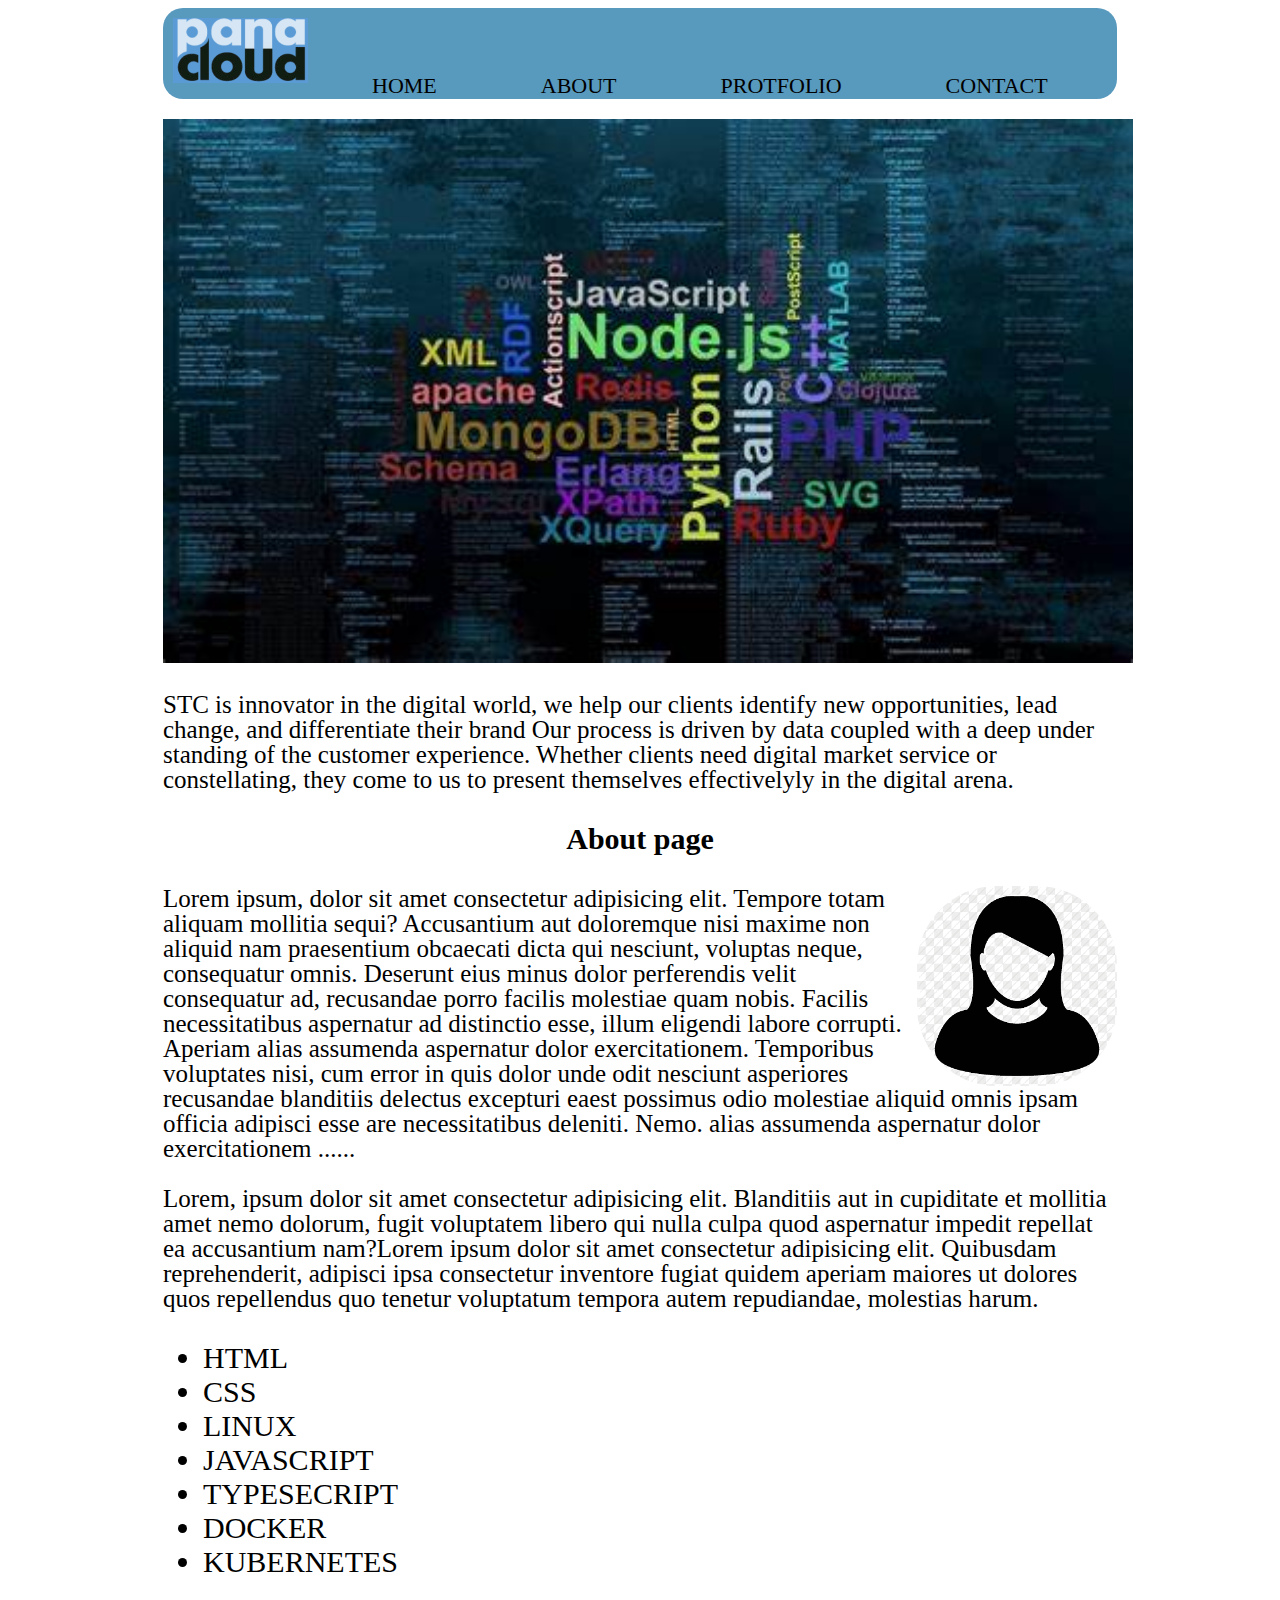
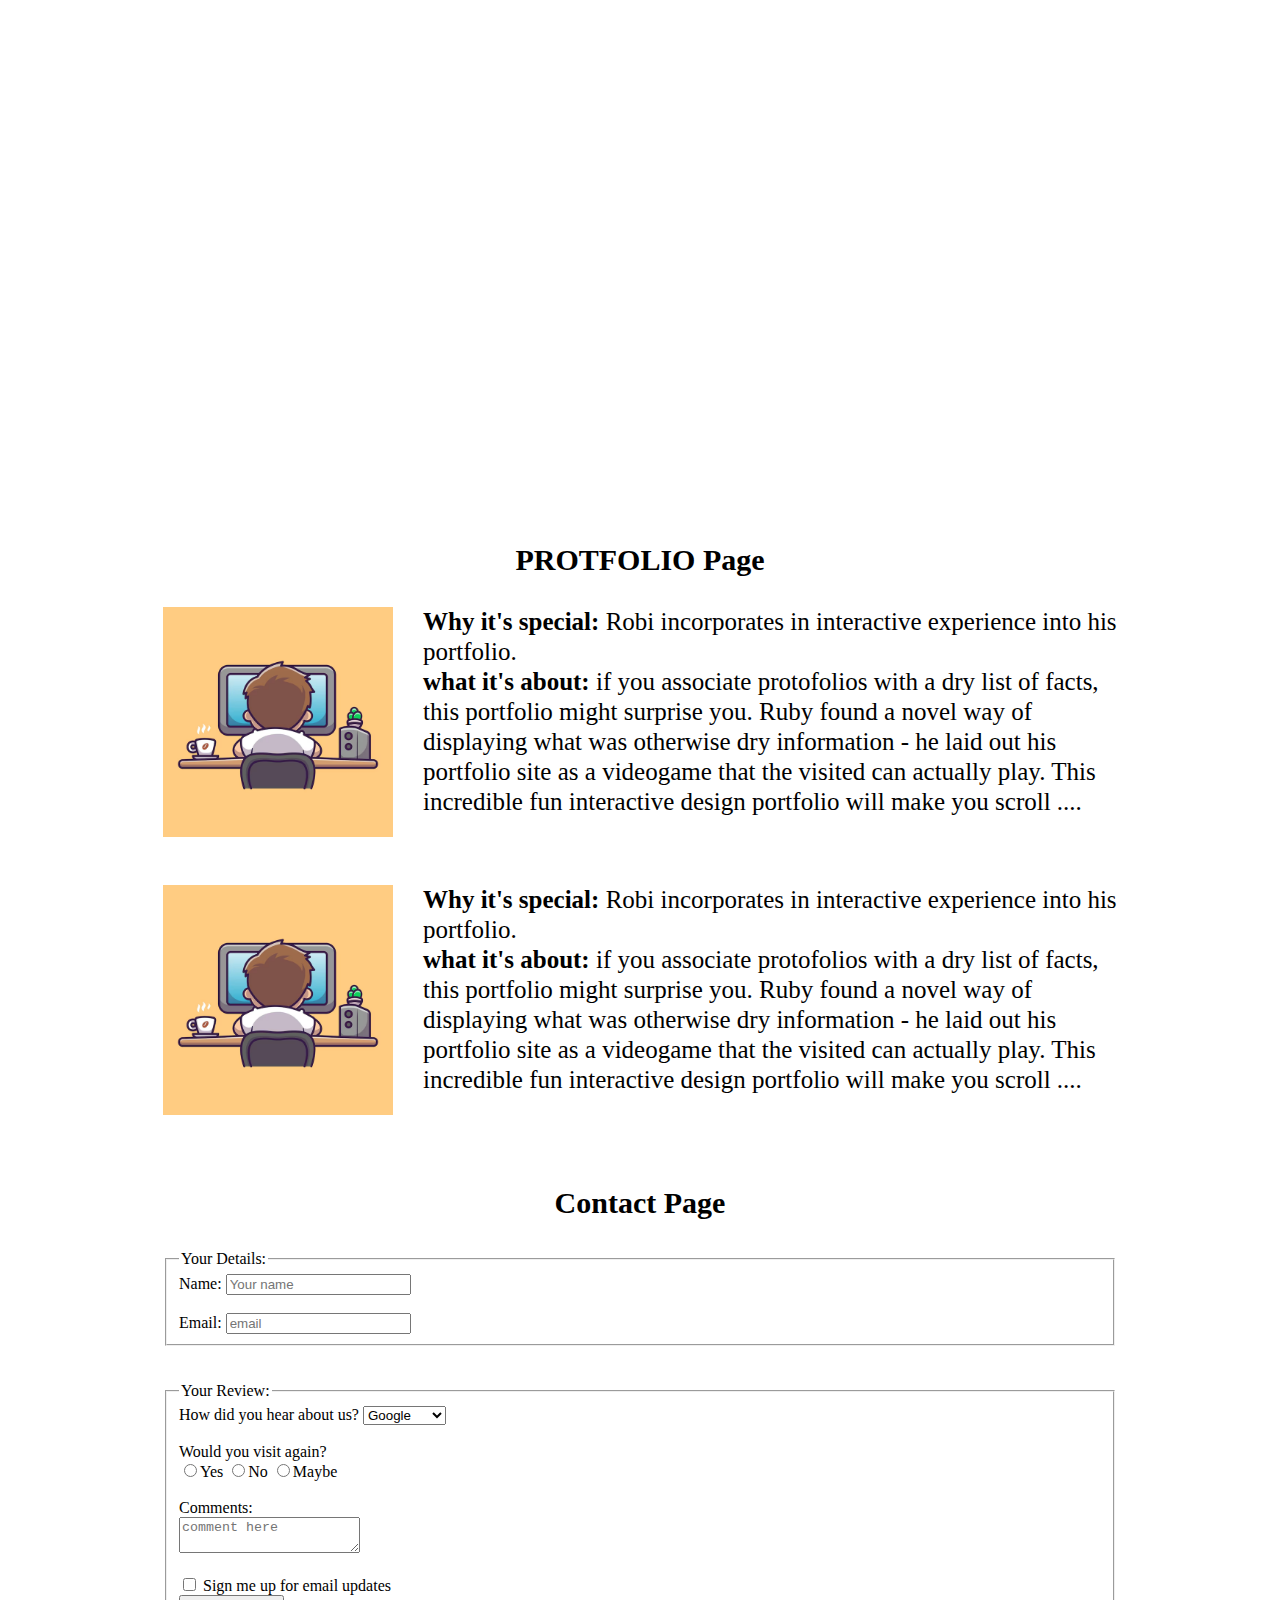
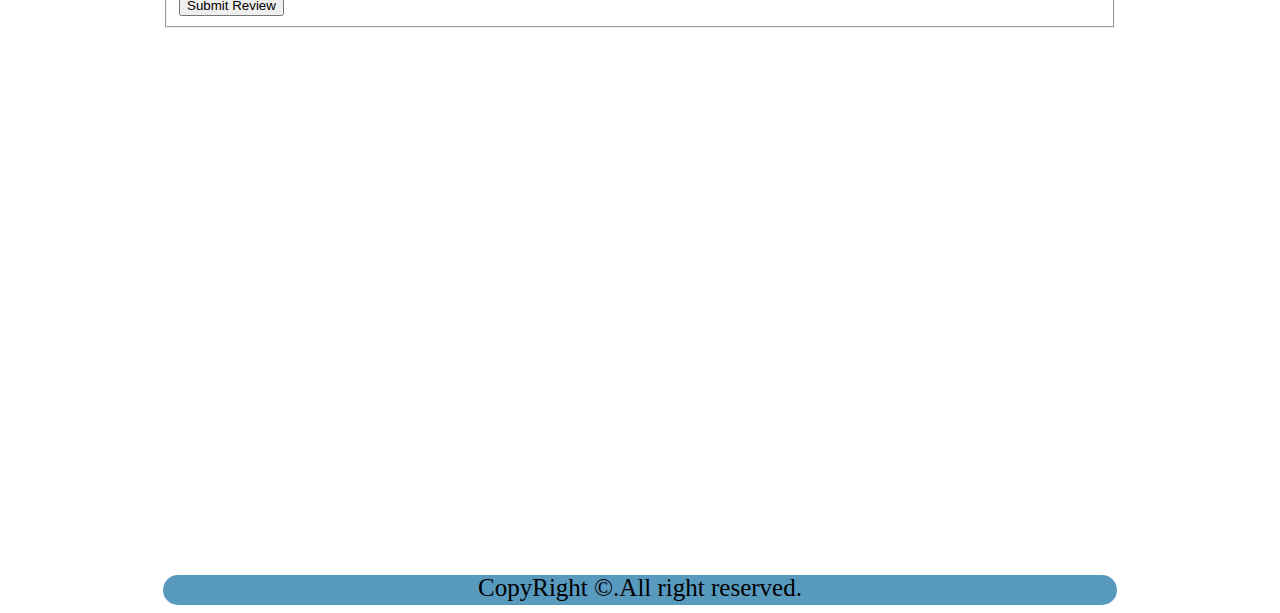
<file: chapter-8/index.html>
<!DOCTYPE html>
<html lang="en">

<head>
    <meta charset="UTF-8">
    <meta name="viewport" content="width=device-width, initial-scale=1.0">
    <title>chp-8</title>
    <style>
        a {
            font-size: 22px;
            margin: 50px;
            color: black;
            text-decoration: none;
        }

        .main {
            margin-left: 155px;
            margin-right: 155px;

        }

        p {
            font-size: 25px;
            line-height: 25px;
        }

        footer {
            background-color: #4b91b9ec;
            text-align: center;
            font-size: 20px;
            height: 30px;
            border-radius: 20px;
        }
    </style>
</head>


<body>
    <!--header portion\ -->
    <header class="main" style="background-color: #4b91b9ec;  border-radius: 20px;">
        <div>
            <!-- nav bar option -->
            <img src="./logo.png" alt="logo" style="padding:10px">
            <a href="#home">HOME</a>
            <a href="#about">ABOUT</a>
            <a href="#protfolio">PROTFOLIO</a>
            <a href="#contact">CONTACT</a>
        </div>
    </header>
    <!-- 1st section that is HOME PAGE -->
    <section class="main" id="home">
        <!--  add pic in home page-->
        <img src="./img1.png" style="width: 970px; margin-top: 20px; ">
        <!-- add paragraph -->
        <p>
            STC is innovator in the digital world, we help our clients identify new
            opportunities, lead change, and differentiate their brand Our process is
            driven by data coupled with a deep under standing of the customer
            experience. Whether clients need digital market service or
            constellating, they come to us to present themselves effectivelyly in
            the digital arena.
        </p>
    </section>
    <!-- 2nd section that is ABOUT PAGE. -->
    <section class="main" id="about">
        <!-- add firstly heading -->
        <h3 style="text-align: center; font-size: 30px;"> About page</h3>
        <div>
            <p>
                <!-- then add pic and para in one tag -->
                <img src="./profile.png" align="right" style="border-radius: 40%; width:200px; height:200px" />
                Lorem ipsum, dolor sit amet consectetur adipisicing elit. Tempore totam
                aliquam mollitia sequi? Accusantium aut doloremque nisi maxime non
                aliquid nam praesentium obcaecati dicta qui nesciunt, voluptas neque,
                consequatur omnis. Deserunt eius minus dolor perferendis velit
                consequatur ad, recusandae porro facilis molestiae quam nobis. Facilis
                necessitatibus aspernatur ad distinctio esse, illum eligendi labore
                corrupti. Aperiam alias assumenda aspernatur dolor exercitationem.
                Temporibus voluptates nisi, cum error in quis dolor unde odit nesciunt
                asperiores recusandae blanditiis delectus excepturi eaest possimus odio
                molestiae aliquid omnis ipsam officia adipisci esse are necessitatibus
                deleniti. Nemo. alias assumenda aspernatur dolor exercitationem ......
            </p>
            <!-- add one more para -->
            <p>
                Lorem, ipsum dolor sit amet consectetur adipisicing elit. Blanditiis aut in cupiditate et mollitia amet
                nemo dolorum, fugit voluptatem libero qui nulla culpa quod aspernatur impedit repellat ea accusantium
                nam?Lorem ipsum dolor sit amet consectetur adipisicing elit. Quibusdam reprehenderit, adipisci ipsa
                consectetur inventore fugiat quidem aperiam maiores ut dolores quos repellendus quo tenetur voluptatum
                tempora autem repudiandae, molestias harum.
            </p>
            <!-- add unordered list -->
            <ul style="font-size: 30px;">
                <li>HTML</li>
                <li>CSS</li>
                <li>LINUX</li>
                <li>JAVASCRIPT</li>
                <li>
                    TYPESECRIPT
                </li>
                <li>DOCKER</li>
                <li>KUBERNETES</li>
            </ul>
        </div>
        <!-- create div to add iframe that help to add any other outsider video on our webpage -->
        <div>
            <!-- iframe with youtube video -->
            <iframe width="1000" height="500" src="https://www.youtube.com/embed/rNkiBX6omrs?si=OwhpmeUndhT6BP5p"
                title="YouTube video player" frameborder="0"
                allow="accelerometer; autoplay; clipboard-write; encrypted-media; gyroscope; picture-in-picture; web-share"
                referrerpolicy="strict-origin-when-cross-origin" allowfullscreen></iframe>
        </div>
    </section>
    <!-- add 3rd section which is PROTFOLIO PAGE -->
    <section class="main" id="protfolio">
        <!-- add again heading -->
        <h3 style="text-align: center; font-size: 30px; "> PROTFOLIO Page</h3>
<!-- then work for protfolio section. -->
        <div>
            <!-- Step 01 -->
            <img src="./protfolio.png" ; align="left" width="230px " style="margin-right: 30px;" />
            <p style="margin-left: 40px; line-height: 30px; font-size: 25px;">
                <span style="font-weight: bold;">Why it's special:</span> Robi incorporates in interactive
                experience into his portfolio.<br />
                <span style="font-weight: bold;">what it's about:</span> if you associate protofolios with a dry
                list of facts, this portfolio might surprise you. Ruby found a novel
                way of displaying what was otherwise dry information - he laid out his
                portfolio site as a videogame that the visited can actually play. This
                incredible fun interactive design portfolio will make you scroll ....
            </p>
        </div>
        <br />
        <!-- STep 02 -->
        <div>
            <img src="./protfolio.png" ; align="left" width="230px " style="margin-right: 30px;" />
            <p style="margin-left: 40px; line-height: 30px; font-size: 25px;">
                <span style="font-weight: bold;">Why it's special:</span> Robi incorporates in interactive
                experience into his portfolio.<br />
                <span style="font-weight: bold;">what it's about:</span> if you associate protofolios with a dry
                list of facts, this portfolio might surprise you. Ruby found a novel
                way of displaying what was otherwise dry information - he laid out his
                portfolio site as a videogame that the visited can actually play. This
                incredible fun interactive design portfolio will make you scroll ....
            </p>
        </div>

    </section>
    <br />
    <br />
    <!-- Add 4th section that is CONTACT PAGE. -->
    <section class="main" id="contact">
        <div>
            <h3 style="text-align: center; font-size: 30px; "> Contact Page</h3>
     <!-- Create whole form with all information -->
            <fieldset>
                <legend>Your Details:</legend>
                <label>Name:</label>
                <input type="text" placeholder="Your name" required />
                <br />
                <br />
                <label>Email:</label>
                <input type="email" placeholder="email" required />
            </fieldset>
            <br /><br />
            <fieldset>
                <legend>Your Review:</legend>
                <label>How did you hear about us?</label>
                <select>
                    <option>Google</option>
                    <option>Friends</option>
                    <option>FaceBook</option>
                    <option>Relatives</option>
                </select>
                <br />
                <br />
                <label>
                    Would you visit again?
                </label>
                <br />
                <input type="radio" />Yes
                <input type="radio" />No
                <input type="radio" />Maybe
                <br />
                <br />
                <label>Comments:
                </label>
                <br />
                <textarea placeholder="comment here"></textarea>
                <br /><br />
                <input type="checkbox" /> Sign me up for email updates
                <br />

                <button>Submit Review</button>
            </fieldset>
            <br />
            <!-- add one more iframe to connect google map as per reuirement. -->
            <iframe
                src="https://www.google.com/maps/embed?pb=!1m14!1m12!1m3!1d287815.843770065!2d66.77217193946676!3d24.819886852852857!2m3!1f0!2f0!3f0!3m2!1i1024!2i768!4f13.1!5e0!3m2!1sen!2s!4v1727379585308!5m2!1sen!2s"
                width="1000" height="500" style="border:0;" allowfullscreen="" loading="lazy"
                referrerpolicy="no-referrer-when-downgrade"></iframe>
        </div>
    </section>
    <!-- add last add footer section with copyright symbol. -->
    <footer class="main">
        <p style="text-align: center;">CopyRight <span>&#169</span>.All right reserved.</p>
    </footer>
</body>

</html>
</file>
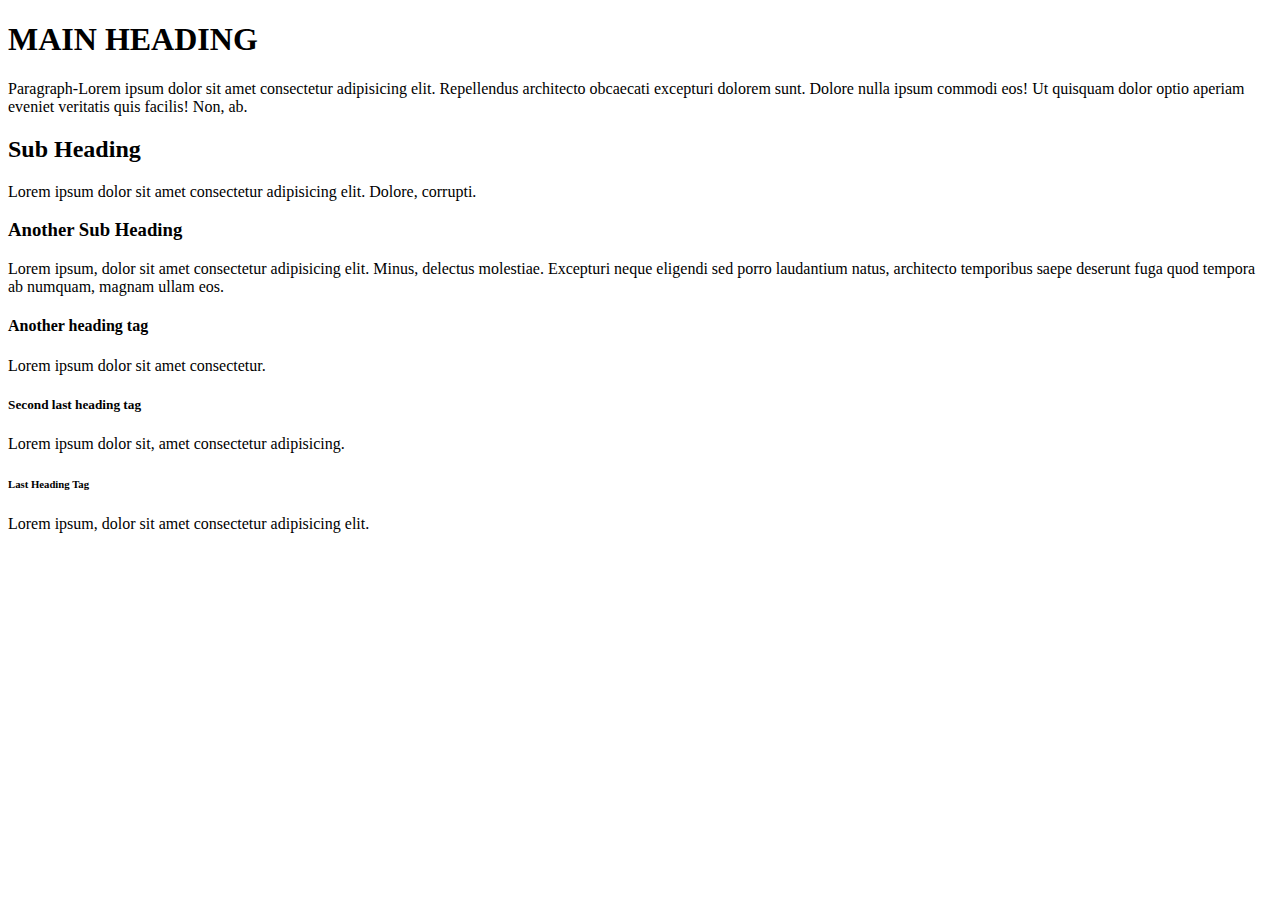
<file: chapter_1/index.html>
<!DOCTYPE html>
<html lang="en">
  <head>
    <meta charset="UTF-8" />
    <meta name="viewport" content="width=device-width, initial-scale=1.0" />
    <title>chp-1</title>
  </head>
  <body>
    <h1>MAIN HEADING</h1>
    <p>
      Paragraph-Lorem ipsum dolor sit amet consectetur adipisicing elit. Repellendus
      architecto obcaecati excepturi dolorem sunt. Dolore nulla ipsum commodi
      eos! Ut quisquam dolor optio aperiam eveniet veritatis quis facilis! Non,
      ab.
    </p>
    <h2>Sub Heading</h2>
    <p>
      Lorem ipsum dolor sit amet consectetur adipisicing elit. Dolore, corrupti.
    </p>
    <h3>Another Sub Heading</h3>
    <p>
      Lorem ipsum, dolor sit amet consectetur adipisicing elit. Minus, delectus
      molestiae. Excepturi neque eligendi sed porro laudantium natus, architecto
      temporibus saepe deserunt fuga quod tempora ab numquam, magnam ullam eos.
    </p>
    <h4>Another heading tag</h4>
    <p>Lorem ipsum dolor sit amet consectetur.</p>
    <h5>Second last heading tag</h5>
    <p>Lorem ipsum dolor sit, amet consectetur adipisicing.</p>
    <h6>Last Heading Tag</h6>
    <p>Lorem ipsum, dolor sit amet consectetur adipisicing elit.</p>
  </body>
</html>
</file>
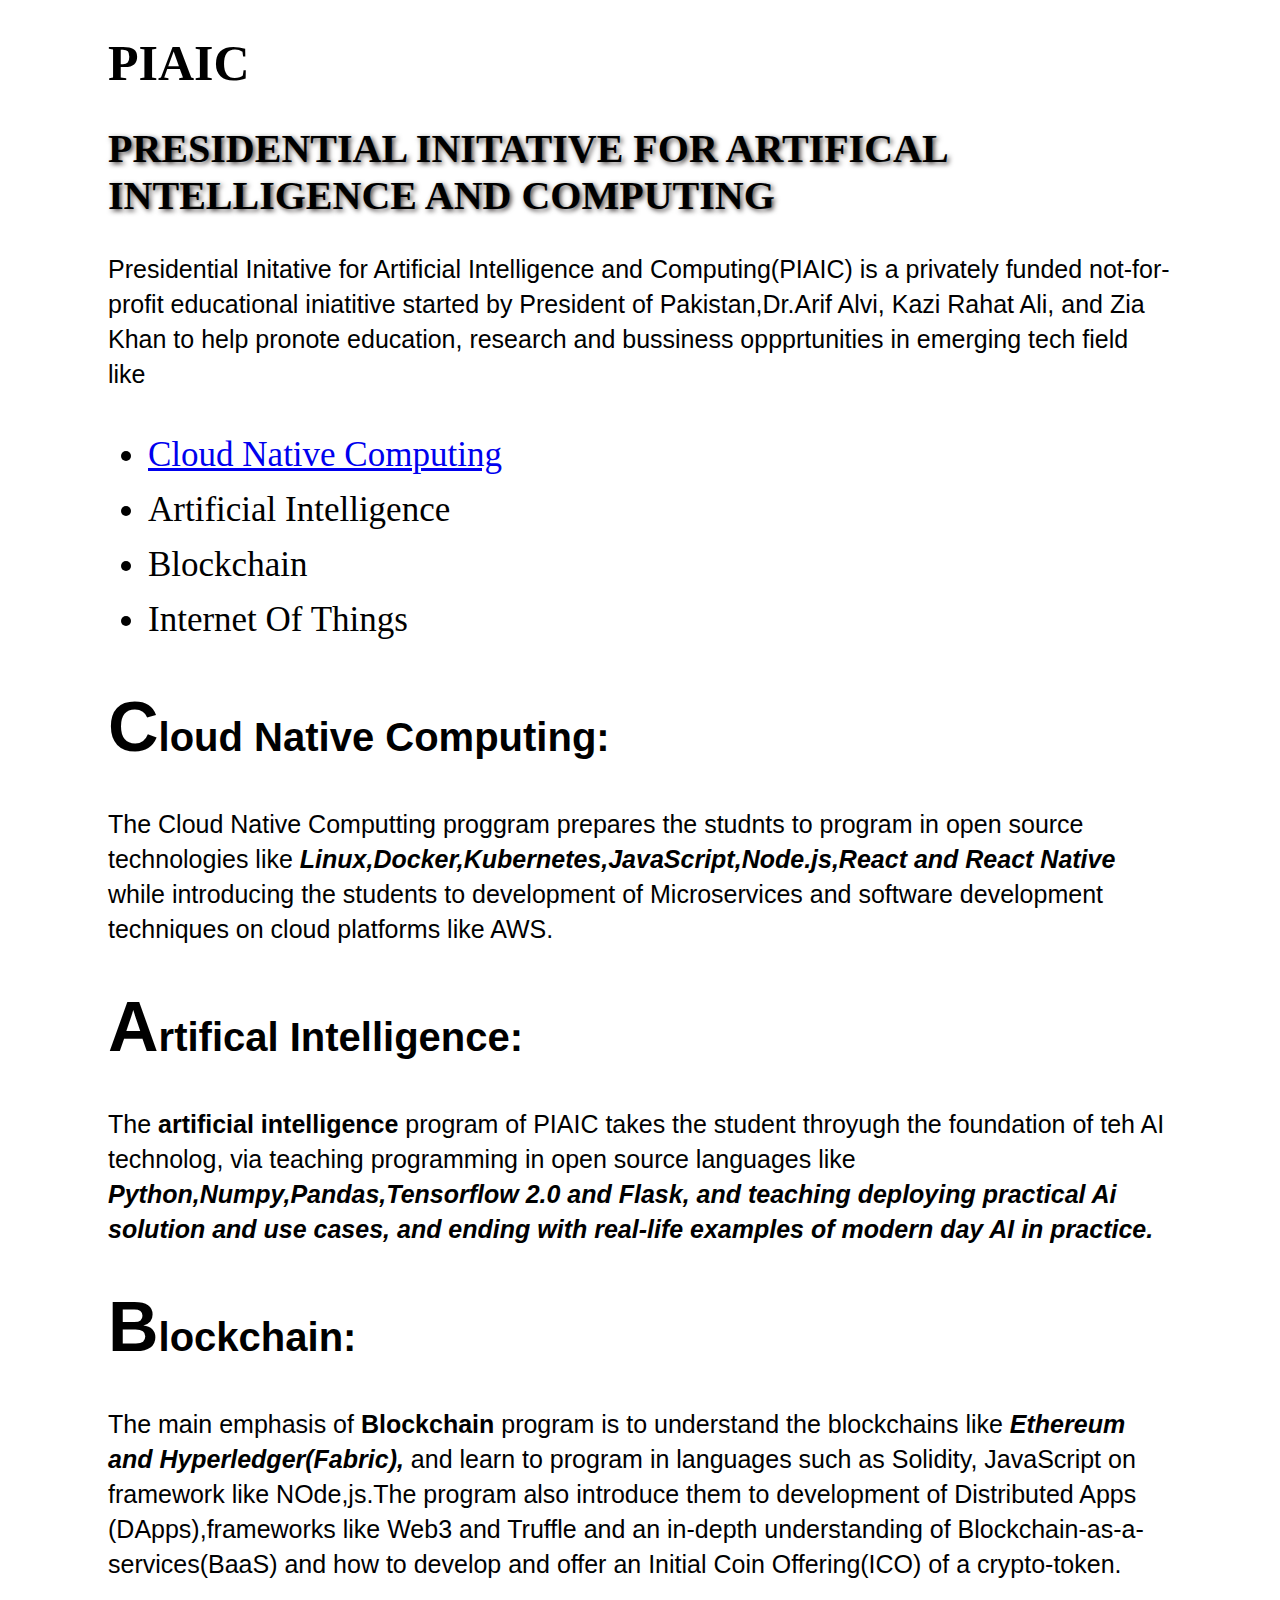
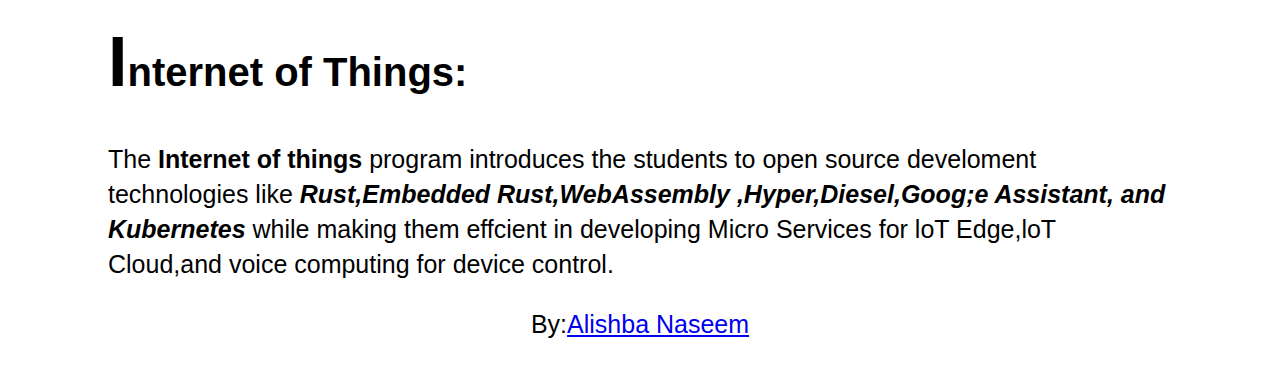
<file: chapter_11_12/index.html>
<!DOCTYPE html>
<html lang="en">

<head>
    <meta charset="UTF-8">
    <meta name="viewport" content="width=device-width, initial-scale=1.0">
    <title>Chp_11_12</title>
    <style>
        p {
            font-size: 25px;
            line-height: 35px;
            font-family: Arial, Helvetica, sans-serif;
        }

        div {
            padding-left: 100px;
            padding-right: 100px;
        }
    </style>
</head>

<body>
    <div>
        <h1 style="font-size: 50px;">
            PIAIC
        </h1>
        <h2 style="font-size: 40px;  text-shadow: 2px 2px 5px rgb(70, 65, 65);;">PRESIDENTIAL INITATIVE FOR ARTIFICAL
            INTELLIGENCE AND COMPUTING</h2>
        <p>Presidential Initative for Artificial Intelligence and Computing(PIAIC) is a privately funded not-for-profit
            educational iniatitive started by President of Pakistan,Dr.Arif Alvi, Kazi Rahat Ali, and Zia Khan to help
            pronote education, research and bussiness oppprtunities in emerging tech field like</p>
        <ul style="font-size: 35px; line-height: 55px;">
            <li> <a href="#cloud">Cloud Native Computing</a></li>
            <li>Artificial Intelligence</li>
            <li>Blockchain</li>
            <li>Internet Of Things</li>
        </ul>
        <h3 style="font-size: 40px; font-family:Arial, Helvetica, sans-serif" id="cloud"> <span
                style="font-size:70px;">C</span>loud Native Computing:</h3>
        <p>The Cloud Native Computting proggram prepares the studnts to program in open source technologies like
            <i><b>Linux,Docker,Kubernetes,JavaScript,Node.js,React and React Native</b></i> while introducing the
            students to development of Microservices and software development techniques on cloud platforms like AWS.
        </p>
        <h3 style="font-size: 40px; font-family: Arial, Helvetica, sans-serif;"> <span
                style="font-size:70px;">A</span>rtifical Intelligence:</h3>
        <p>The <b>artificial intelligence</b> program of PIAIC takes the student throyugh the foundation of teh AI
            technolog, via teaching programming in open source languages like <b><i>Python,Numpy,Pandas,Tensorflow 2.0
                    and Flask, and teaching deploying practical Ai solution and use cases, and ending with real-life
                    examples of modern day AI in practice.</i></b></p>
        <h3 style="font-size: 40px; font-family: Arial, Helvetica, sans-serif;"> <span
                style="font-size:70px;">B</span>lockchain:</h3>
        <p>The main emphasis of <b>Blockchain</b> program is to understand the blockchains like <i><b>Ethereum and
                    Hyperledger(Fabric),</b></i> and learn to program in languages such as Solidity, JavaScript on
            framework like NOde,js.The program also introduce them to development of Distributed Apps (DApps),frameworks
            like Web3 and Truffle and an in-depth understanding of Blockchain-as-a-services(BaaS) and how to develop and
            offer an Initial Coin Offering(ICO) of a crypto-token.</p>
        <h3 style="font-size: 40px; font-family: Arial, Helvetica, sans-serif;"> <span
                style="font-size:70px;">I</span>nternet of Things:</h3>
        <p>
            The <b>Internet of things</b> program introduces the students to open source develoment technologies like
            <b><i>Rust,Embedded Rust,WebAssembly ,Hyper,Diesel,Goog;e Assistant, and Kubernetes </i></b> while making
            them effcient in developing Micro Services for loT Edge,loT Cloud,and voice computing for device control.
        </p>
        <footer style="text-align: center;">
            <p>By:<a href="#">Alishba Naseem</a></p>
        </footer>
    </div>
</body>

</html>
</file>
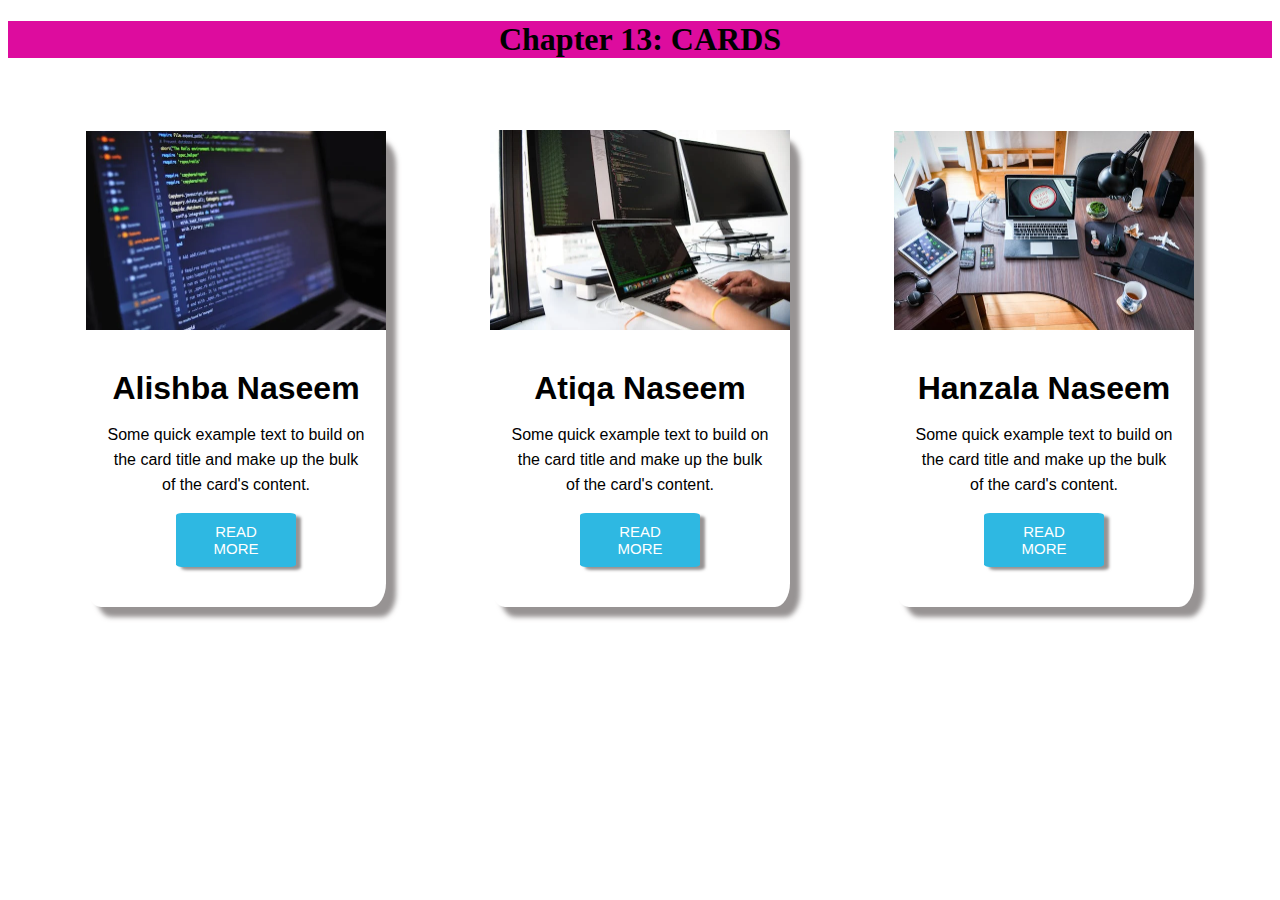
<file: chapter_13/index.html>
<!DOCTYPE html>
<html lang="en">

<head>
    <meta charset="UTF-8">
    <meta name="viewport" content="width=device-width, initial-scale=1.0">
    <title>chapter_13</title>
    <link rel="stylesheet" href="./style.css" />
</head>

<body>
    <h1 style="text-align: center; background-color: rgb(221, 12, 158);">Chapter 13: CARDS</h1>
    <div>
    <div class="card">
        <div><img src="./card1.png" width="100%" /></div>
        <div class="container">
            <h1>Alishba Naseem</h1>
            <p>Some quick example text to build on the card title and make up the bulk of the card's content.</p>
            <button>READ MORE</button>
        </div>
    </div>
    <div class="card">

        <div><img src="./card2.png" width="100%" /></div>
        <div class="container">
            <h1>Atiqa Naseem</h1>
            <p>Some quick example text to build on the card title and make up the bulk of the card's content.</p>
        
        <button>READ MORE</button>
</div>
    </div>
    <div class="card">

        <div><img src="./card3.png" width="100%" /></div>
        <div class="container">

            <h1>Hanzala Naseem</h1>
            <p>Some quick example text to build on the card title and make up the bulk of the card's content.</p>
            <button>READ MORE</button>

        </div>
    </div></div>
</body>

</html>
</file>
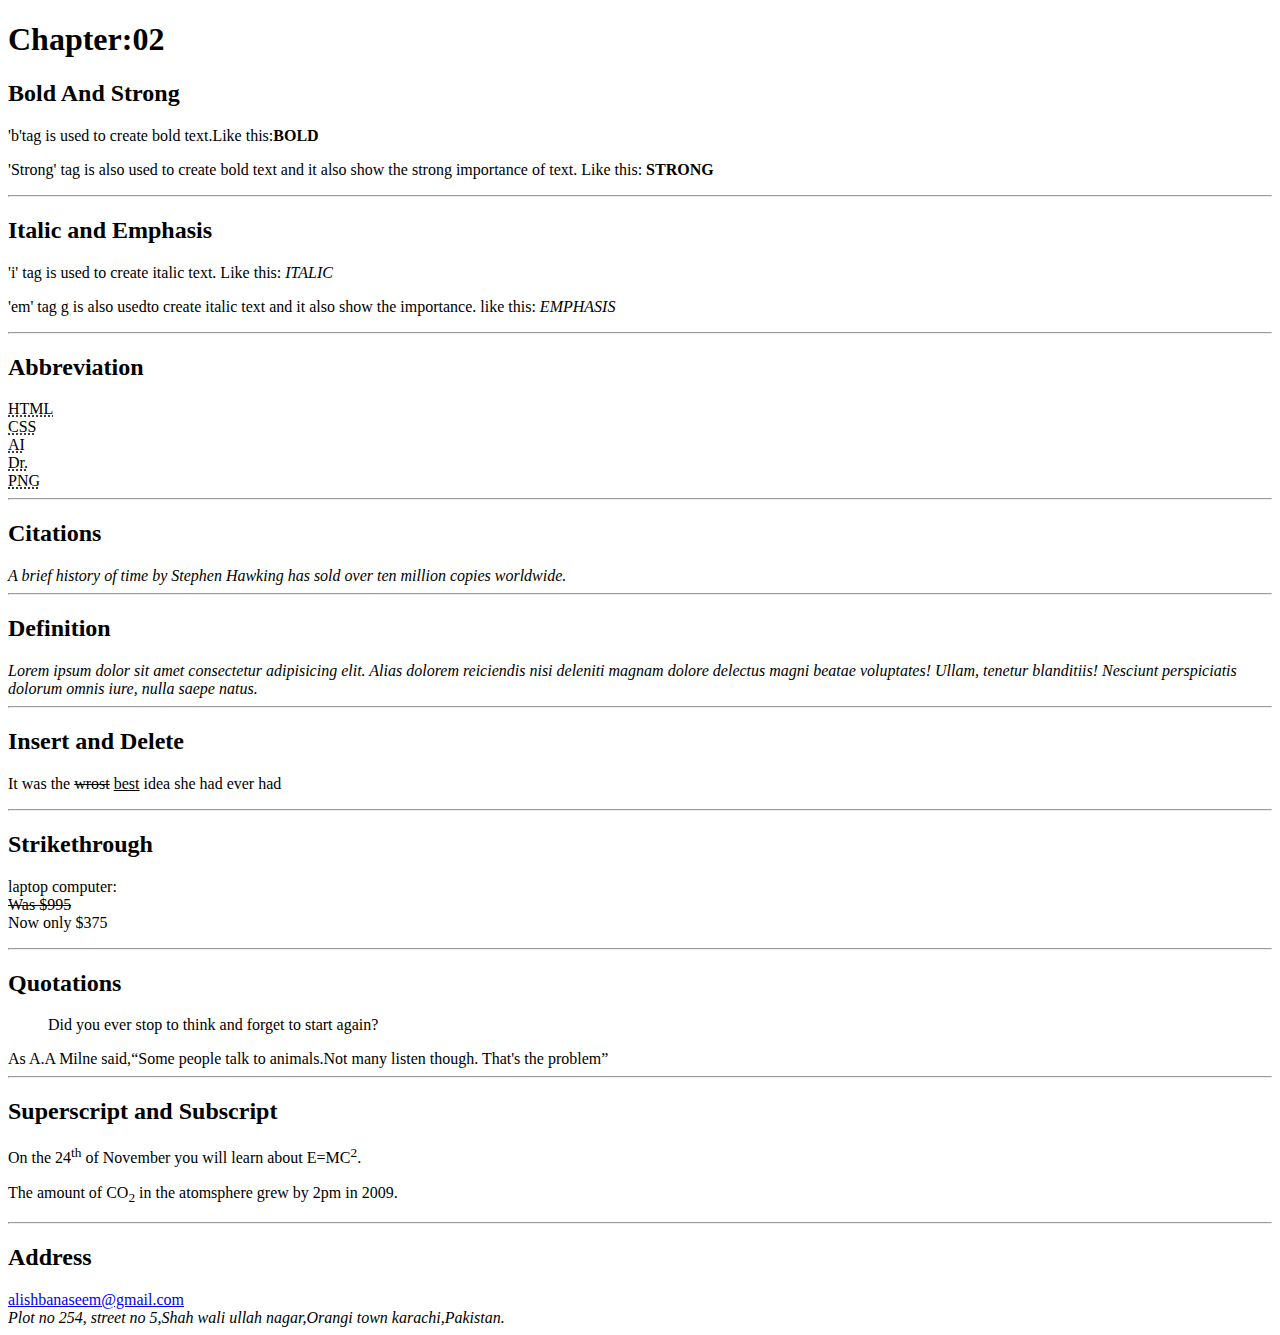
<file: chapter_2/index.html>
<!DOCTYPE html>
<html lang="en">
  <head>
 
    <title>Chapter-02</title>
  </head>
  <body>
    <h1>Chapter:02</h1>
    <h2>Bold And Strong</h2>
    <p>'b'tag is used to create bold text.Like this:<b>BOLD</b></p>
    <p>
      'Strong' tag is also used to create bold text and it also show the strong
      importance of text. Like this: <strong>STRONG</strong>
    </p>
    <hr />
    <h2>Italic and Emphasis</h2>
    <p>'i' tag is used to create italic text. Like this: <i>ITALIC</i></p>
    <p>
      'em' tag g is also usedto create italic text and it also show the
      importance. like this: <em>EMPHASIS</em>
    </p>
    <hr />
    <h2>Abbreviation</h2>
    <abbr title="Hyper Text Markup Language">HTML</abbr>
    <br />
    <abbr title="Cascading Style Sheet">CSS</abbr>
    <br />
    <abbr title="Artifical Intelligence">AI</abbr>
    <br />
    <abbr title="Doctor">Dr.</abbr>
    <br />
    <abbr title="Portable Network Graphics">PNG</abbr>

    <hr />
    <h2>Citations</h2>
    <cite
      >A brief history of time by Stephen Hawking has sold over ten million
      copies worldwide.</cite
    >
    <hr />
    <h2>Definition</h2>
    <dfn>
      Lorem ipsum dolor sit amet consectetur adipisicing elit. Alias dolorem
      reiciendis nisi deleniti magnam dolore delectus magni beatae voluptates!
      Ullam, tenetur blanditiis! Nesciunt perspiciatis dolorum omnis iure, nulla
      saepe natus.
    </dfn>
    <hr />
    <h2>Insert and Delete</h2>
    <p>It was the <del> wrost</del> <ins>best</ins> idea she had ever had</p>
    <hr />
    <h2>Strikethrough</h2>
    <p>
      laptop computer:
      <br />
      <s>Was $995</s>
      <br />
      Now only $375
    </p>
    <hr />
    <h2>Quotations</h2>
    <blockquote>
      Did you ever stop to think and forget to start again?
    </blockquote>
    As A.A Milne said,<q
      >Some people talk to animals.Not many listen though. That's the problem</q
    >
    <hr />
    <h2>Superscript and Subscript</h2>
    <p>
      On the 24<sup>th</sup> of November you will learn about E=MC<sup>2</sup>.
    </p>
    <p>The amount of CO<sub>2</sub> in the atomsphere grew by 2pm in 2009.</p>
    <hr />
    <h2>Address</h2>
    <a href="gmail">alishbanaseem@gmail.com</a>
    <address>
      Plot no 254, street no 5,Shah wali ullah nagar,Orangi town
      karachi,Pakistan.
    </address>
  </body>
</html>
</file>
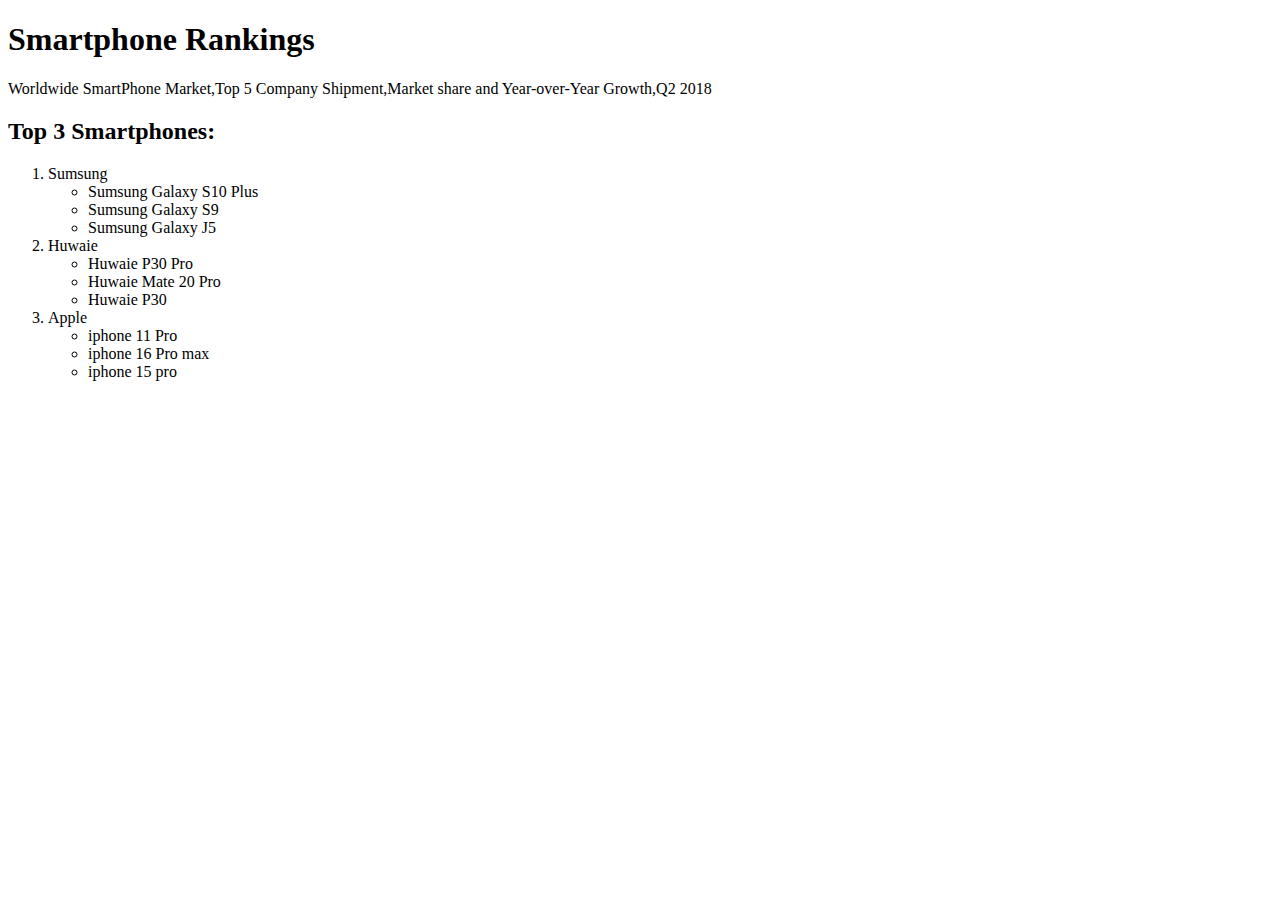
<file: chapter_3/index.html>
<!DOCTYPE html>
<html lang="en">

<head>
    <meta charset="UTF-8">
    <meta name="viewport" content="width=device-width, initial-scale=1.0">
    <title>Chapter-03</title>
</head>

<body>
    <h1>Smartphone Rankings</h1>
    <p>Worldwide SmartPhone Market,Top 5 Company Shipment,Market share and Year-over-Year Growth,Q2 2018</p>
    <h2>Top 3 Smartphones:</h2>
    <p>
    <ol>
        <li>
            Sumsung
        </li>
        <ul>
            <li>Sumsung Galaxy S10 Plus</li>
            <li>Sumsung Galaxy S9 </li>
            <li>Sumsung Galaxy J5</li>
        </ul>
        <li>Huwaie</li>

        <ul>
            <li>Huwaie P30 Pro</li>
            <li>Huwaie Mate 20 Pro</li>
            <li>Huwaie P30 </li>
        </ul>
        <li>Apple</li>
        <ul>
            <li>iphone 11 Pro</li>
            <li>iphone 16 Pro max</li>
            <li>iphone 15 pro</li>
        </ul>
    </ol>
    </p>
</body>

</html>
</file>
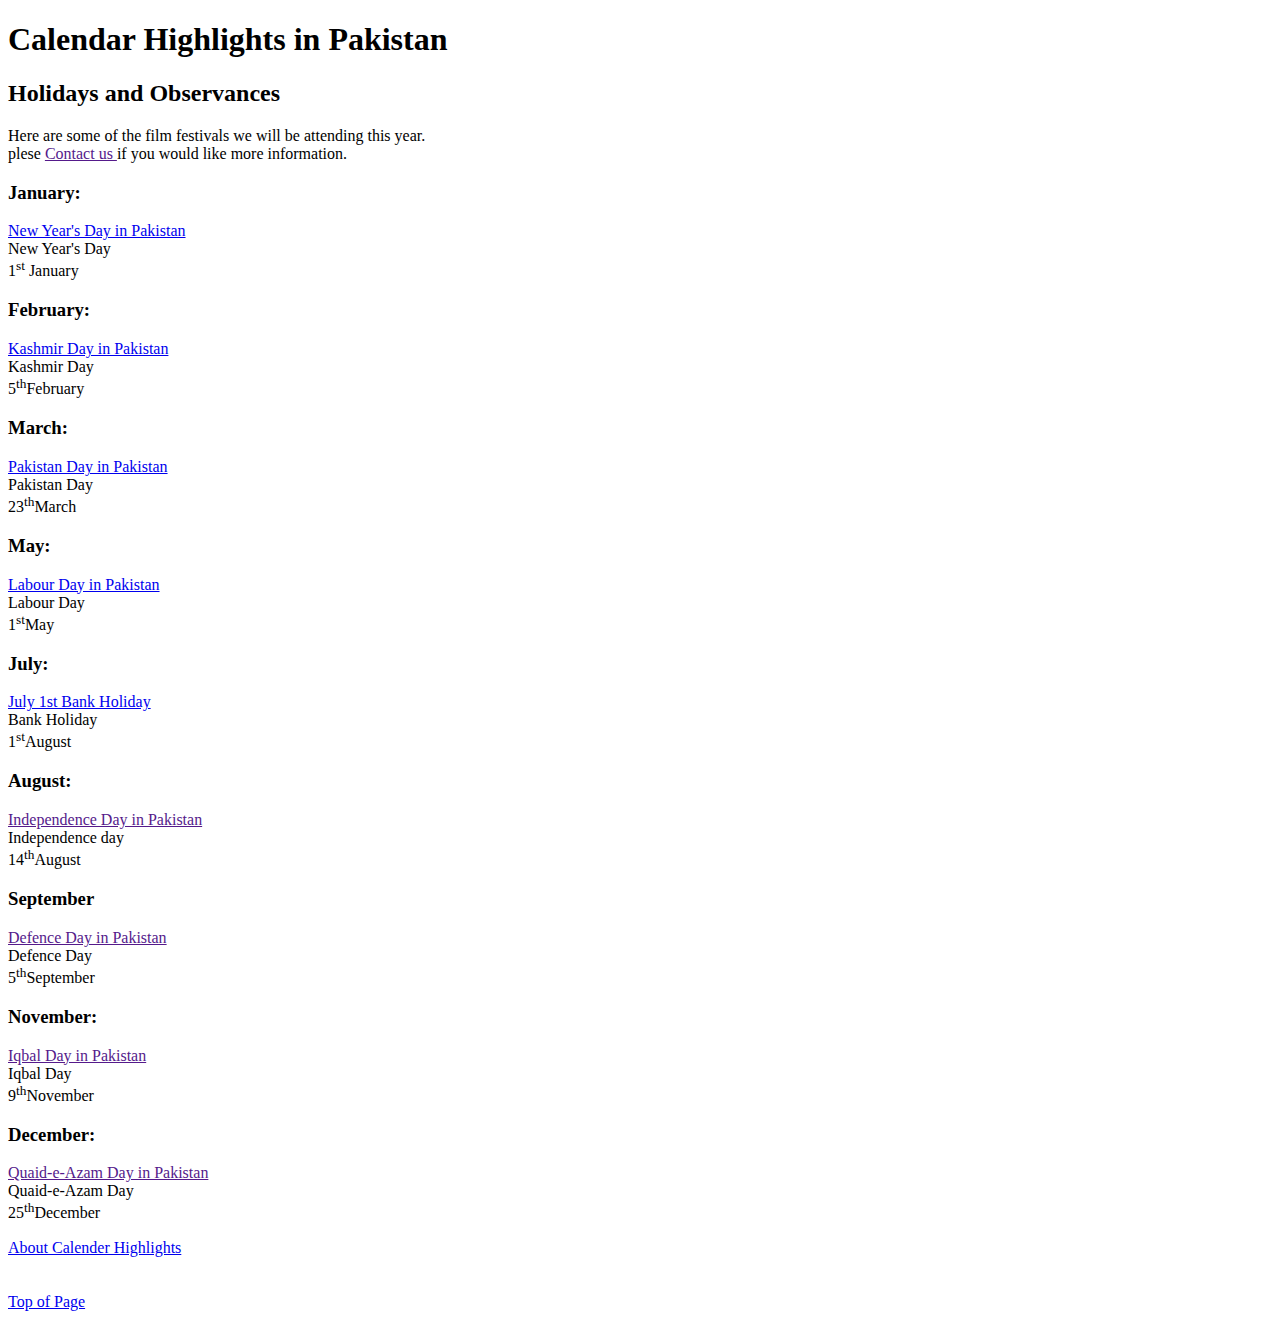
<file: chapter_4/index.html>
<!DOCTYPE html>
<html lang="en">

<head>
    <meta charset="UTF-8">
    <meta name="viewport" content="width=device-width, initial-scale=1.0">
    <title>chapter_04
    </title>
</head>

<body>
    <h1>Calendar Highlights in Pakistan</h1>
    <h2>Holidays and Observances</h2>
    <p>Here are some of the film festivals we will be attending this year.<br /> plese <a href="">Contact us </a> if you
        would like more information.</p>
    <h3>January:</h3>
    <p></p><a href="#">New Year's Day in Pakistan</a><br />
    New Year's Day<br />1<sup>st</sup> January</p>
    <h3>February:</h3>
    <p>
        <a href="#">Kashmir Day in Pakistan</a>
        <br />
        Kashmir Day
        <br />
        5<sup>th</sup>February
    </p>
    <h3>March:</h3>
    <p><a href="#">Pakistan Day in Pakistan</a><br />Pakistan Day<br />23<sup>th</sup>March</p>
    <h3>May:</h3>
    <p><a href="#">Labour Day in Pakistan</a><br />Labour Day<br />1<sup>st</sup>May</p>
    <h3>July:</h3>
    <p><a href="#">July 1st Bank Holiday</a><br />Bank Holiday<br />1<sup>st</sup>August</p>
    <h3>August:</h3>
    <p><a href="">Independence Day in Pakistan</a><br />Independence day<br />14<sup>th</sup>August</p>
    <h3>September</h3>
    <p><a href="">Defence Day in Pakistan</a><br />Defence Day<br />5<sup>th</sup>September</p>
    <h3>November:</h3>
    <p><a href="">Iqbal Day in Pakistan</a><br />Iqbal Day<br />9<sup>th</sup>November</p>
    <h3>December:</h3>
    <p><a href="">Quaid-e-Azam Day in Pakistan</a><br />Quaid-e-Azam Day<br />25<sup>th</sup>December</p>
    <a href="./main.html" target="_blank">About Calender Highlights</a>
    <br />
    <br />
    <br />
    <a href="#">Top of Page</a>
</body>

</html>
</file>
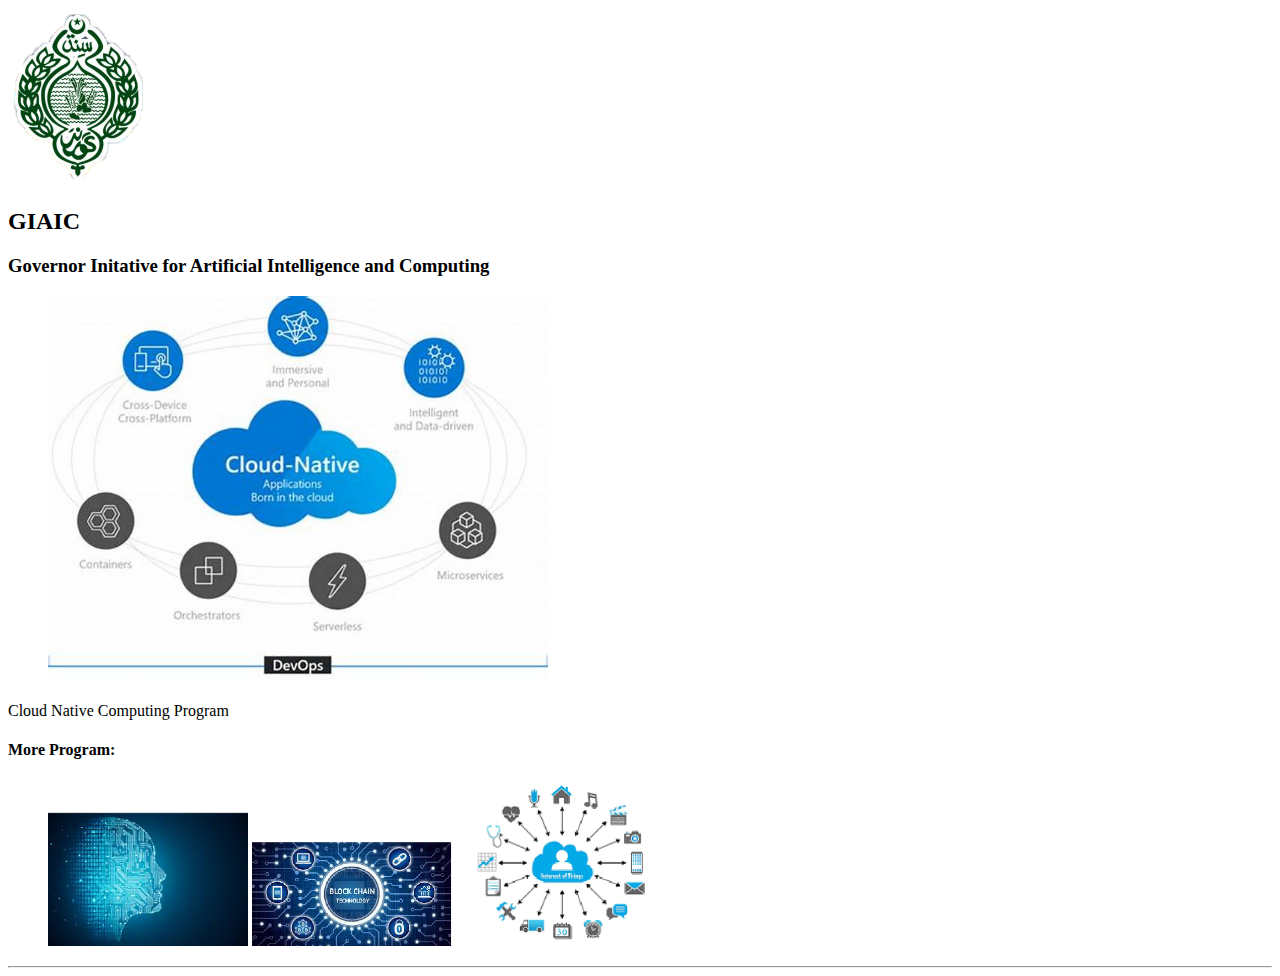
<file: chapter_5/index.html>
<!DOCTYPE html>
<html lang="en">

<head>
    <meta charset="UTF-8">
    <meta name="viewport" content="width=device-width, initial-scale=1.0">
    <title>Chapter-5</title>
</head>

<body>
    <header>
        <img src="./giaic.png">
        <h2>GIAIC</h2>
    </header>
    <h3>Governor Initative for Artificial Intelligence and Computing</h3>
    <figure><img src="./couldComputing.png" width="500px" alt="Cloud Native Computing Program"></figure>
    <figurecaption>Cloud Native Computing Program</figurecaption>
    <h4>More Program:</h4>
    <figure>
        <img src="./more program1.png" width="200px">
        <img src="./moreprogram2.png" width="200px">
        <img src="./morepragram3.png" width="200px">
    </figure>
    <hr />
</body>

</html>
</file>
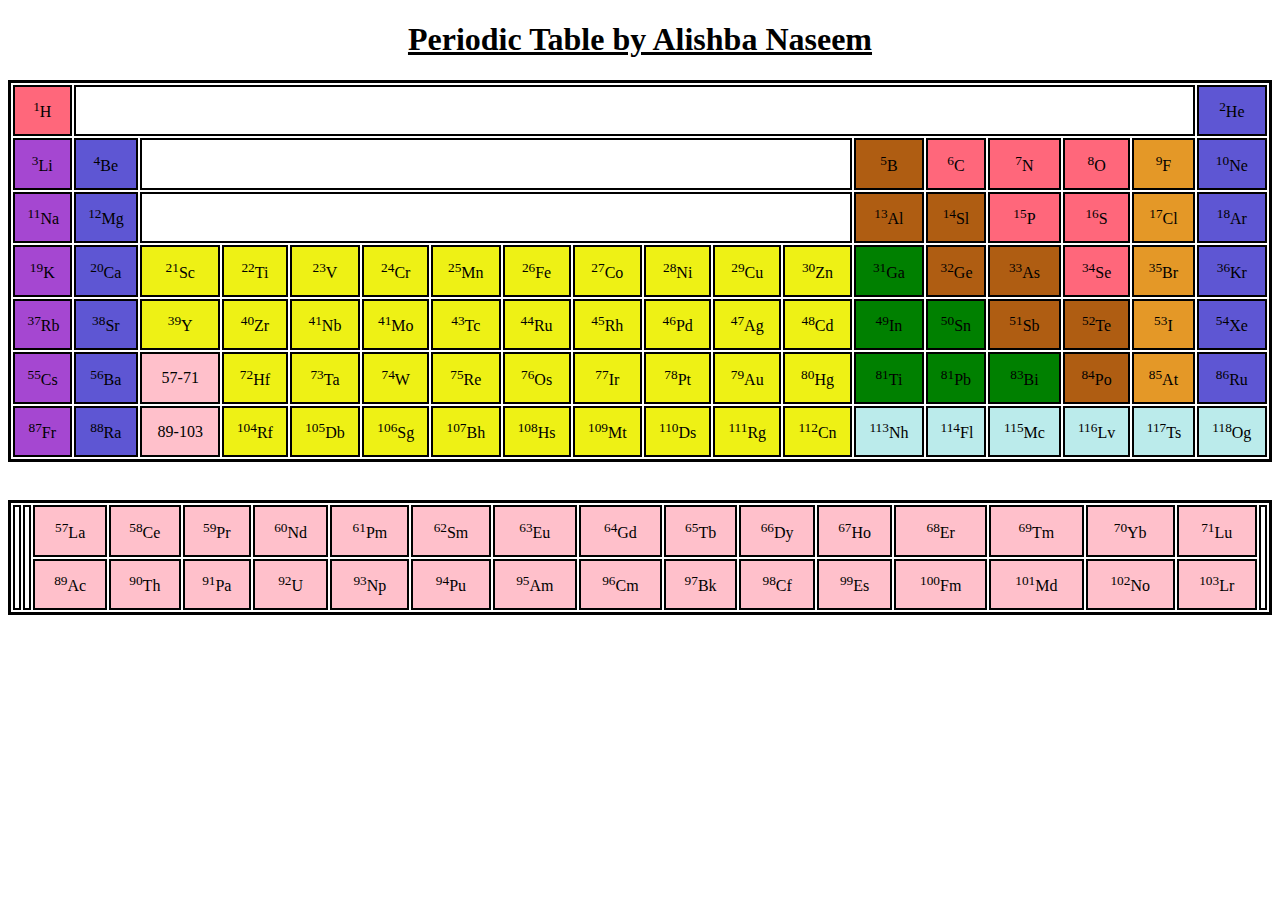
<file: chapter_6/index.html>
<!DOCTYPE html>
<html lang="en">

<head>
    <meta charset="UTF-8">
    <meta name="viewport" content="width=device-width, initial-scale=1.0">
    <link rel="stylesheet" href="./style.css"/>
    <link rel="shoutcut-icon" href="./image.png" type="image/shoutcut-icon"/>
    <title>chapter-06</title>
</head>
<body>
    <h1>Periodic Table by Alishba Naseem</h1>
    <table>
        <!-- 1 -->
        <tr>
            <td class="column1"><sup>1</sup>H</td>
            <td colspan="16"></td>
            <td class="column3"><sup>2</sup>He</td>
        </tr>
        <!-- 2 -->
        <tr>
            <td class="column2"><sup>3</sup>Li</td>
            <td class="column3"><sup>4</sup>Be</td>
            <td colspan="10"></td>
            <td class="column6"><sup>5</sup>B</td>
            <td class="column1"><sup>6</sup>C</td>
            <td class="column1"><sup>7</sup>N</td>
            <td class="column1"><sup>8</sup>O</td>
            <td class="column7"><sup>9</sup>F</td>
            <td class="column3"><sup>10</sup>Ne</td>
        </tr>
        <!-- 3 -->
        <tr>
            <td class="column2"><sup>11</sup>Na</td>
            <td class="column3"><sup>12</sup>Mg</td>
            <td colspan="10"></td>
            <td class="column6"><sup>13</sup>Al</td>
            <td class="column6"><sup>14</sup>Sl</td>
            <td class="column1"><sup>15</sup>P</td>
            <td class="column1"><sup>16</sup>S</td>
            <td class="column7"><sup>17</sup>Cl</td>
            <td class="column3"><sup>18</sup>Ar</td>
        </tr>
        <!-- 4 -->
        <tr>
            <td class="column2"><sup>19</sup>K</td>
            <td class="column3"><sup>20</sup>Ca</td>
            <td class="column5"><sup>21</sup>Sc</td>
            <td class="column5"><sup>22</sup>Ti</td>
            <td class="column5"><sup>23</sup>V</td>
            <td class="column5"><sup>24</sup>Cr</td>
            <td class="column5"><sup>25</sup>Mn</td>
            <td class="column5"><sup>26</sup>Fe</td>
            <td class="column5"><sup>27</sup>Co</td>
            <td class="column5"><sup>28</sup>Ni</td>
            <td class="column5"><sup>29</sup>Cu</td>
            <td class="column5"><sup>30</sup>Zn</td>
            <td class="column4"><sup>31</sup>Ga</td>
            <td class="column6"><sup>32</sup>Ge</td>
            <td class="column6"><sup>33</sup>As</td>
            <td class="column1"><sup>34</sup>Se</td>
            <td class="column7"><sup>35</sup>Br</td>
            <td class="column3"><sup>36</sup>Kr</td>
        </tr>
        <!-- 5 -->
        <tr>
            <td class="column2"><sup>37</sup>Rb</td>
            <td class="column3"><sup>38</sup>Sr</td>
            <td class="column5"><sup>39</sup>Y</td>
            <td class="column5"><sup>40</sup>Zr</td>
            <td class="column5"><sup>41</sup>Nb</td>
            <td class="column5"><sup>41</sup>Mo</td>
            <td class="column5"><sup>43</sup>Tc</td>
            <td class="column5"><sup>44</sup>Ru</td>
            <td class="column5"><sup>45</sup>Rh</td>
            <td class="column5"><sup>46</sup>Pd</td>
            <td class="column5"><sup>47</sup>Ag</td>
            <td class="column5"><sup>48</sup>Cd</td>
            <td class="column4"><sup>49</sup>In</td>
            <td class="column4"><sup>50</sup>Sn</td>
            <td class="column6"><sup>51</sup>Sb</td>
            <td class="column6"><sup>52</sup>Te</td>
            <td class="column7"><sup>53</sup>I</td>
            <td class="column3"><sup>54</sup>Xe</td>
        </tr>

        <!-- 6 -->
        <tr>
            <td class="column2"><sup>55</sup>Cs</td>
            <td class="column3"><sup>56</sup>Ba</td>
            <td class="column8">57-71</td>
            <td class="column5"><sup>72</sup>Hf</td>
            <td class="column5"><sup>73</sup>Ta</td>
            <td class="column5"><sup>74</sup>W</td>
            <td class="column5"><sup>75</sup>Re</td>
            <td class="column5"><sup>76</sup>Os</td>
            <td class="column5"><sup>77</sup>Ir</td>
            <td class="column5"><sup>78</sup>Pt</td>
            <td class="column5"><sup>79</sup>Au</td>
            <td class="column5"><sup>80</sup>Hg</td>
            <td class="column4"><sup>81</sup>Ti</td>
            <td class="column4"><sup>81</sup>Pb</td>
            <td class="column4"><sup>83</sup>Bi</td>
            <td class="column6"><sup>84</sup>Po</td>
            <td class="column7"><sup>85</sup>At</td>
            <td class="column3"><sup>86</sup>Ru</td>
        </tr>
        <!-- 7 -->
        <tr>
            <td class="column2"><sup>87</sup>Fr</td>
            <td class="column3"><sup>88</sup>Ra</td>
            <td class="column8">89-103</td>
            <td class="column5"><sup>104</sup>Rf</td>
            <td class="column5"><sup>105</sup>Db</td>
            <td class="column5"><sup>106</sup>Sg</td>
            <td class="column5"><sup>107</sup>Bh</td>
            <td class="column5"><sup>108</sup>Hs</td>
            <td class="column5"><sup>109</sup>Mt</td>
            <td class="column5"><sup>110</sup>Ds</td>
            <td class="column5"><sup>111</sup>Rg</td>
            <td class="column5"><sup>112</sup>Cn</td>
            <td class="column9"><sup>113</sup>Nh</td>
            <td class="column9"><sup>114</sup>Fl</td>
            <td class="column9"><sup>115</sup>Mc</td>
            <td class="column9"><sup>116</sup>Lv</td>
            <td class="column9"><sup>117</sup>Ts</td>
            <td class="column9"><sup>118</sup>Og</td>
        </tr>
    </table>
    <!-- Outer Table -->
    <table id="Outer">
        <tr>
            <td rowspan="2"> <sup></sup></td>
            <td rowspan="2"><sup></sup></td>
            <td class="column8"><sup>57</sup>La</td>
            <td class="column8"><sup>58</sup>Ce</td>
            <td class="column8"><sup>59</sup>Pr</td>
            <td class="column8"><sup>60</sup>Nd</td>
            <td class="column8"><sup>61</sup>Pm</td>
            <td class="column8"><sup>62</sup>Sm</td>
            <td class="column8"><sup>63</sup>Eu</td>
            <td class="column8"><sup>64</sup>Gd</td>
            <td class="column8"><sup>65</sup>Tb</td>
            <td class="column8"><sup>66</sup>Dy</td>
            <td class="column8"><sup>67</sup>Ho</td>
            <td class="column8"><sup>68</sup>Er</td>
            <td class="column8"><sup>69</sup>Tm</td>
            <td class="column8"><sup>70</sup>Yb</td>
            <td class="column8"><sup>71</sup>Lu</td>
            <td rowspan="2"><sup></sup></td>
        </tr>
        <tr>
            <td class="column8"><sup>89</sup>Ac</td>
            <td class="column8"><sup>90</sup>Th</td>
            <td class="column8"><sup>91</sup>Pa</td>
            <td class="column8"><sup>92</sup>U</td>
            <td class="column8"><sup>93</sup>Np</td>
            <td class="column8"><sup>94</sup>Pu</td>
            <td class="column8"><sup>95</sup>Am</td>
            <td class="column8"><sup>96</sup>Cm</td>
            <td class="column8"><sup>97</sup>Bk</td>
            <td class="column8"><sup>98</sup>Cf</td>
            <td class="column8"><sup>99</sup>Es</td>
            <td class="column8"><sup>100</sup>Fm</td>
            <td class="column8"><sup>101</sup>Md</td>
            <td class="column8"><sup>102</sup>No</td>
            <td class="column8"><sup>103</sup>Lr</td>
        </tr>
    </table>
</body>

</html>
</file>
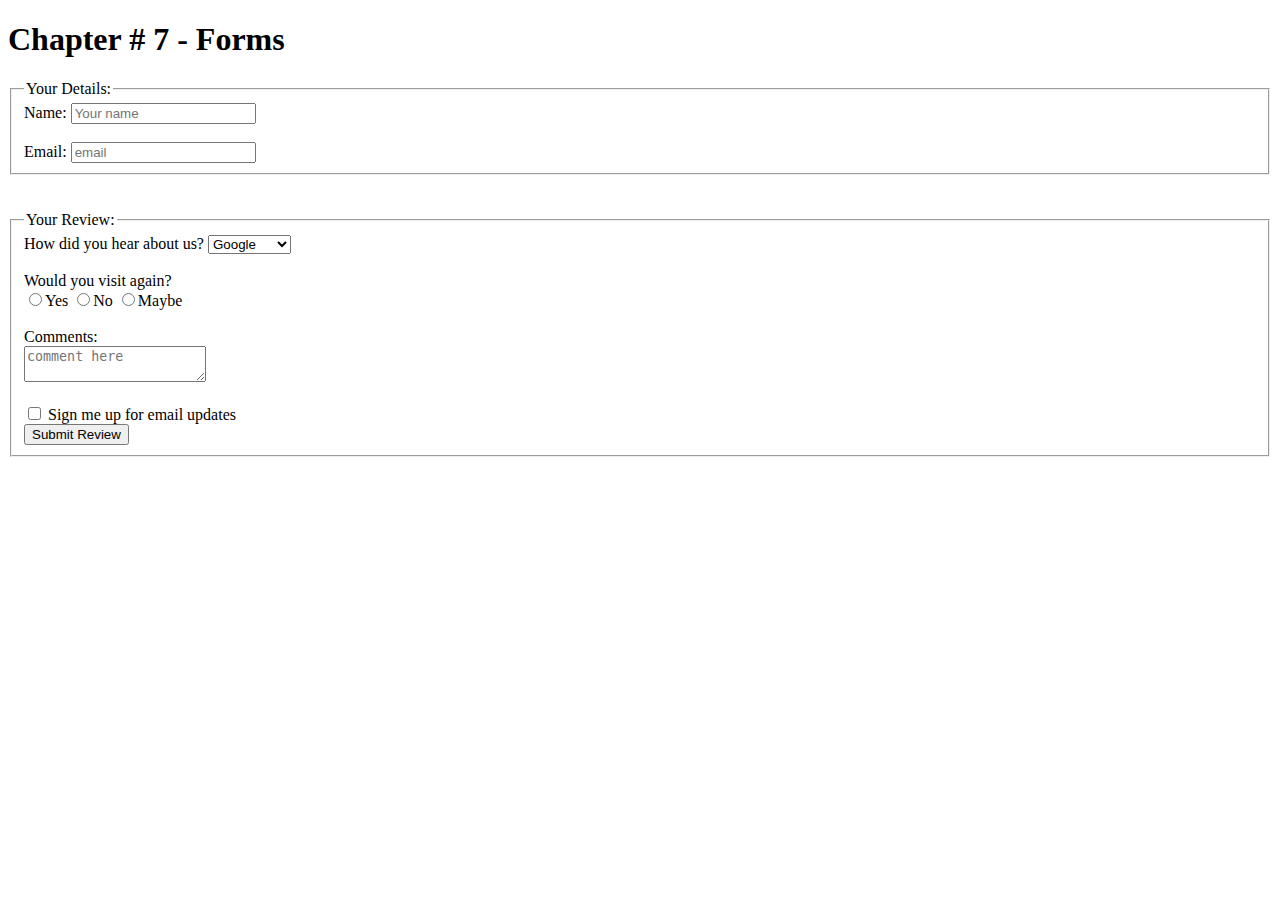
<file: chapter_7/index.html>
<!DOCTYPE html>
<html lang="en">

<head>
    <meta charset="UTF-8">
    <meta name="viewport" content="width=device-width, initial-scale=1.0">
    <title>Chp-7</title>
</head>

<body>
    <h1>Chapter # 7 - Forms</h1>
    <fieldset>
        <legend>Your Details:</legend>
        <label>Name:</label>
        <input type="text" placeholder="Your name" required />
        <br />
        <br />
        <label>Email:</label>
        <input type="email" placeholder="email" required />
    </fieldset>
    <br /><br />
    <fieldset>
        <legend>Your Review:</legend>
        <label>How did you hear about us?</label>
        <select>
            <option>Google</option>
            <option>Friends</option>
            <option>FaceBook</option>
            <option>Relatives</option>
        </select>
        <br />
        <br />
        <label>
            Would you visit again?
        </label>
        <br />
        <input type="radio" />Yes
        <input type="radio" />No
        <input type="radio" />Maybe
        <br />
        <br />
        <label>Comments:
        </label>
        <br />
        <textarea placeholder="comment here"></textarea>
        <br /><br />
        <input type="checkbox" /> Sign me up for email updates
        <br />

        <button>Submit Review</button>
    </fieldset>
</body>

</html>
</file>
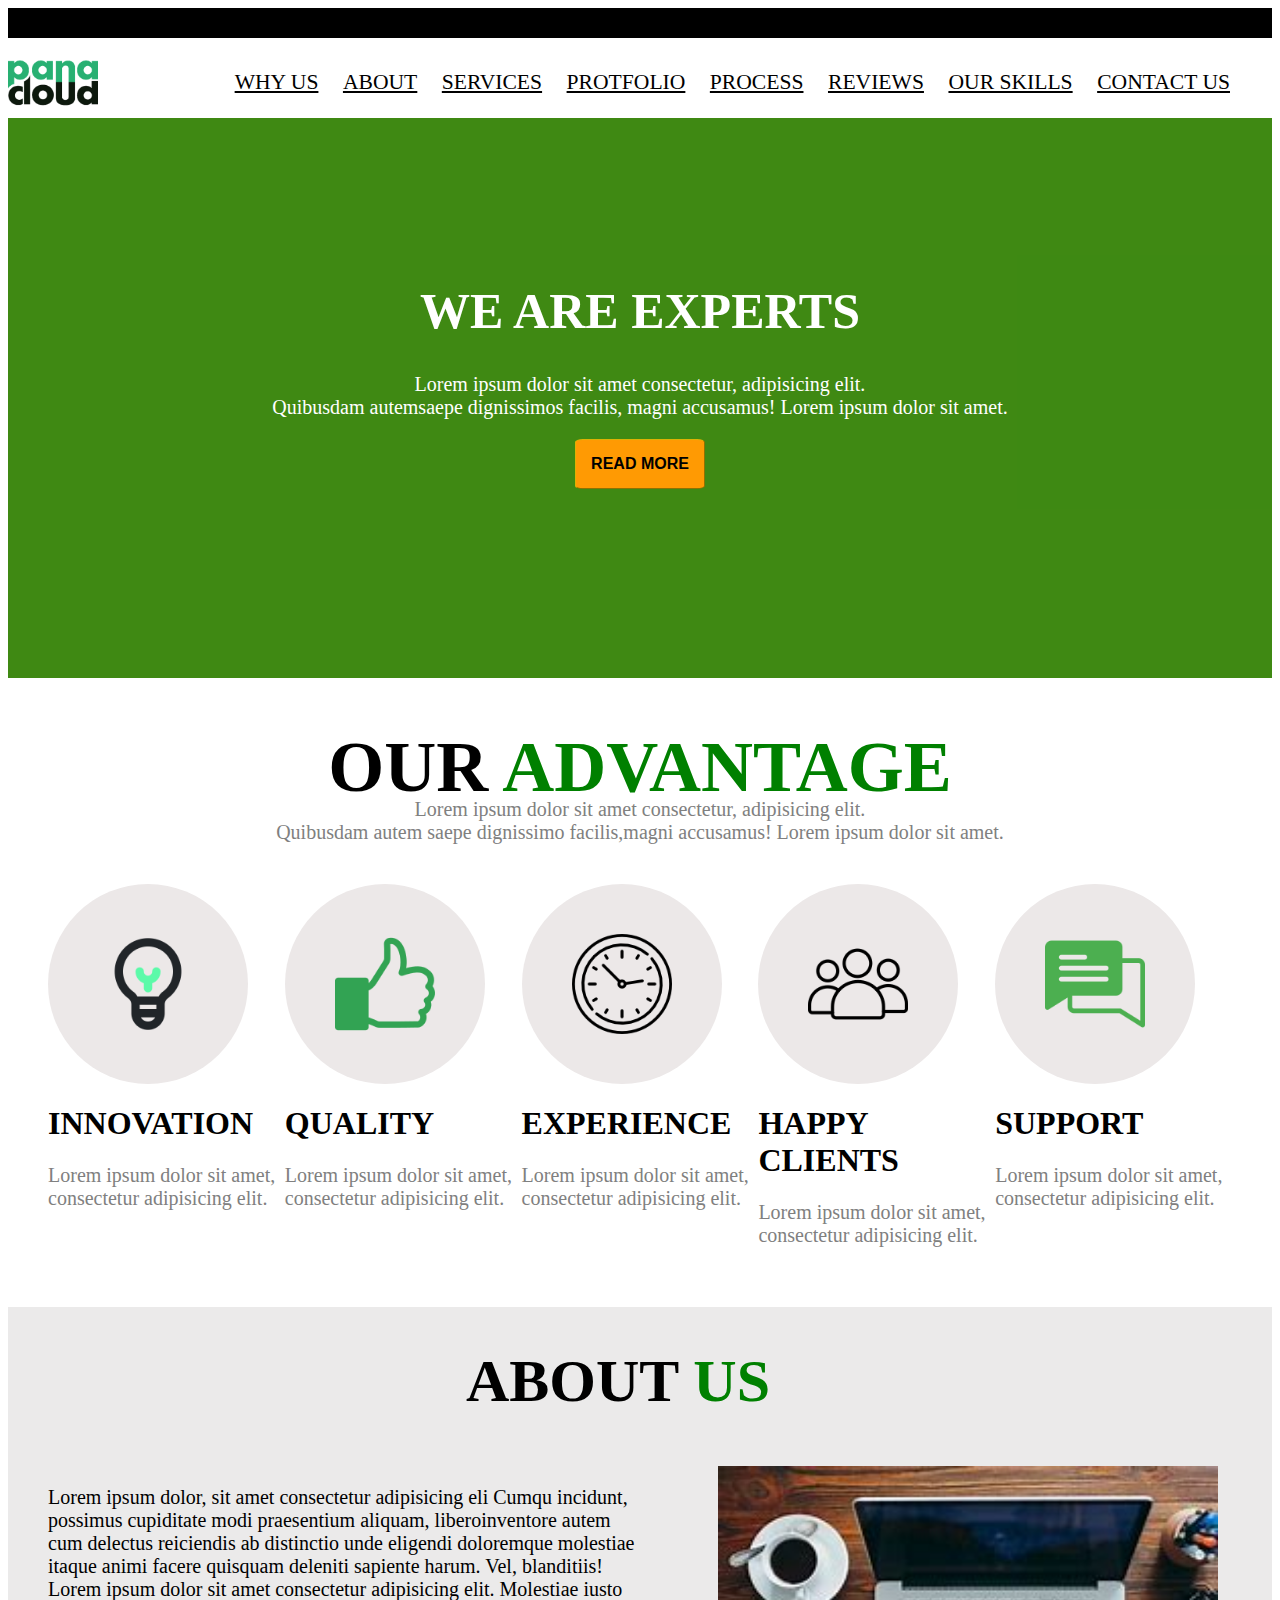
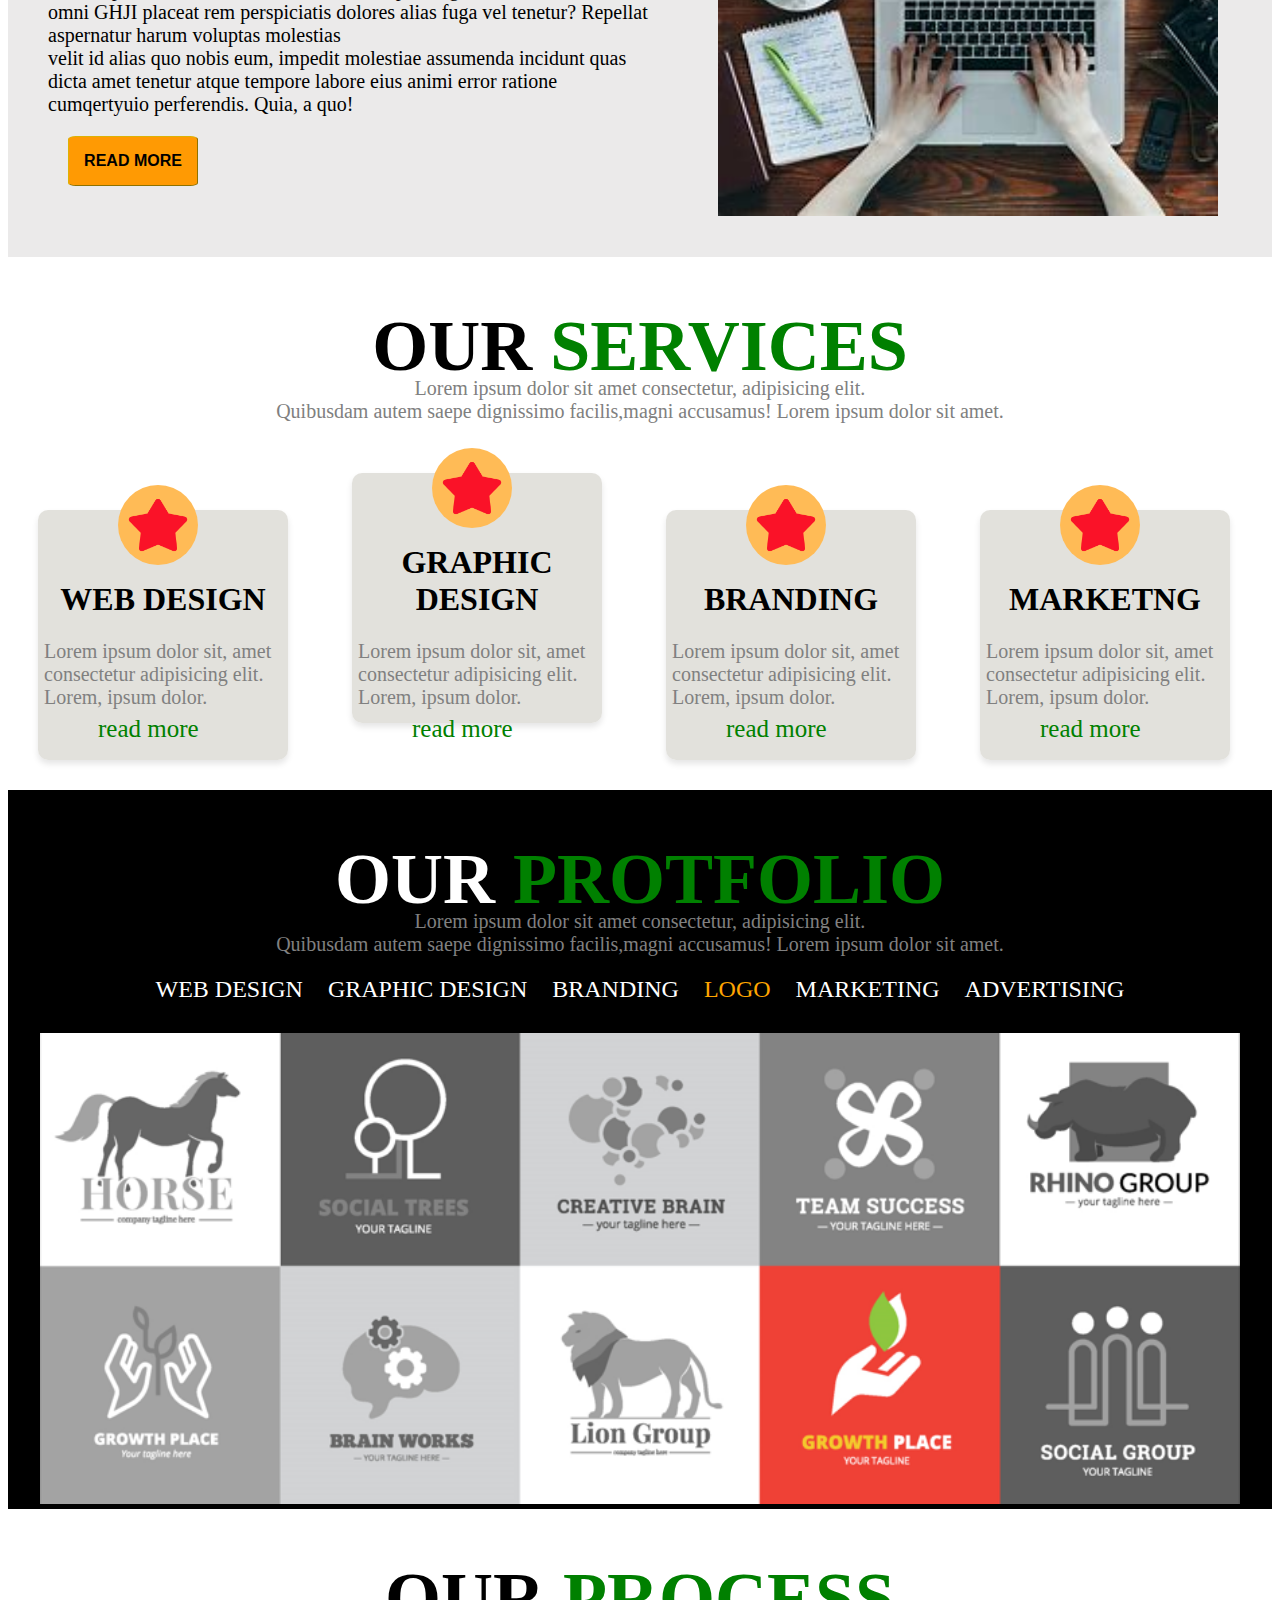
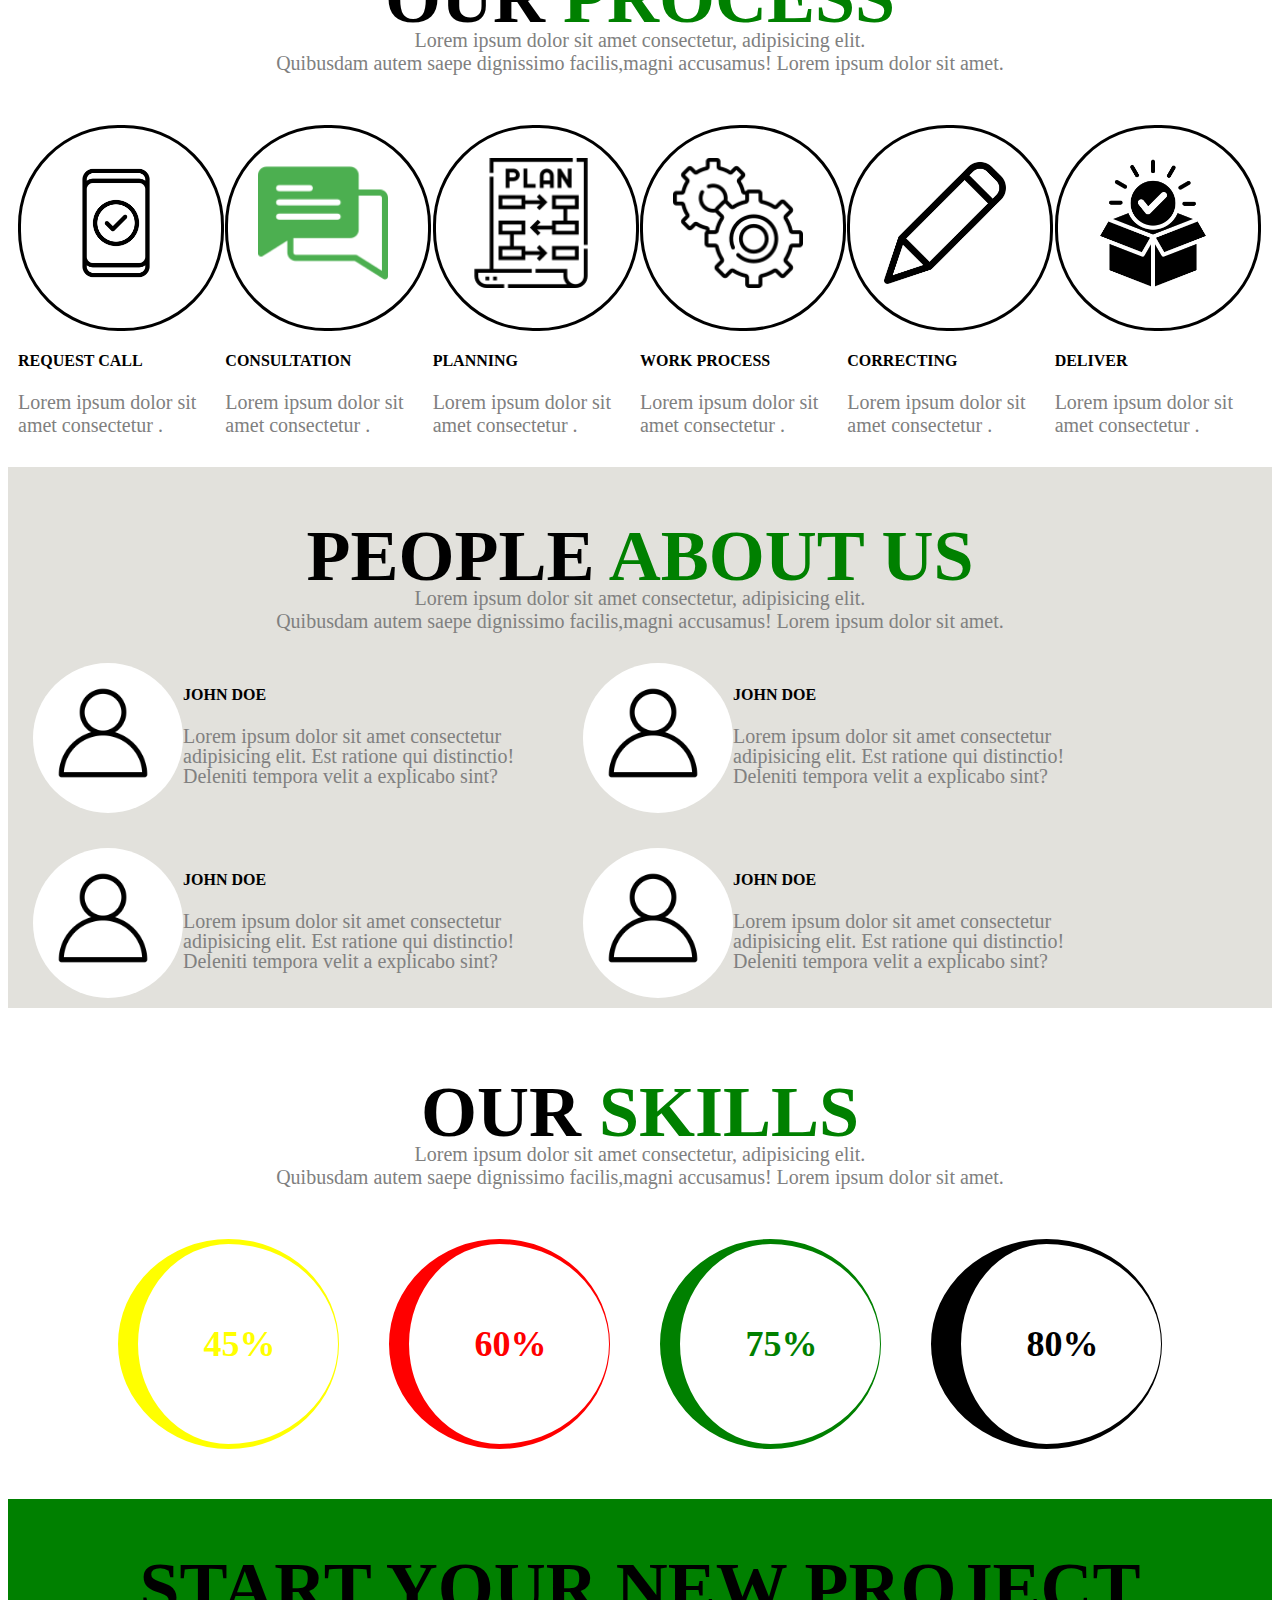
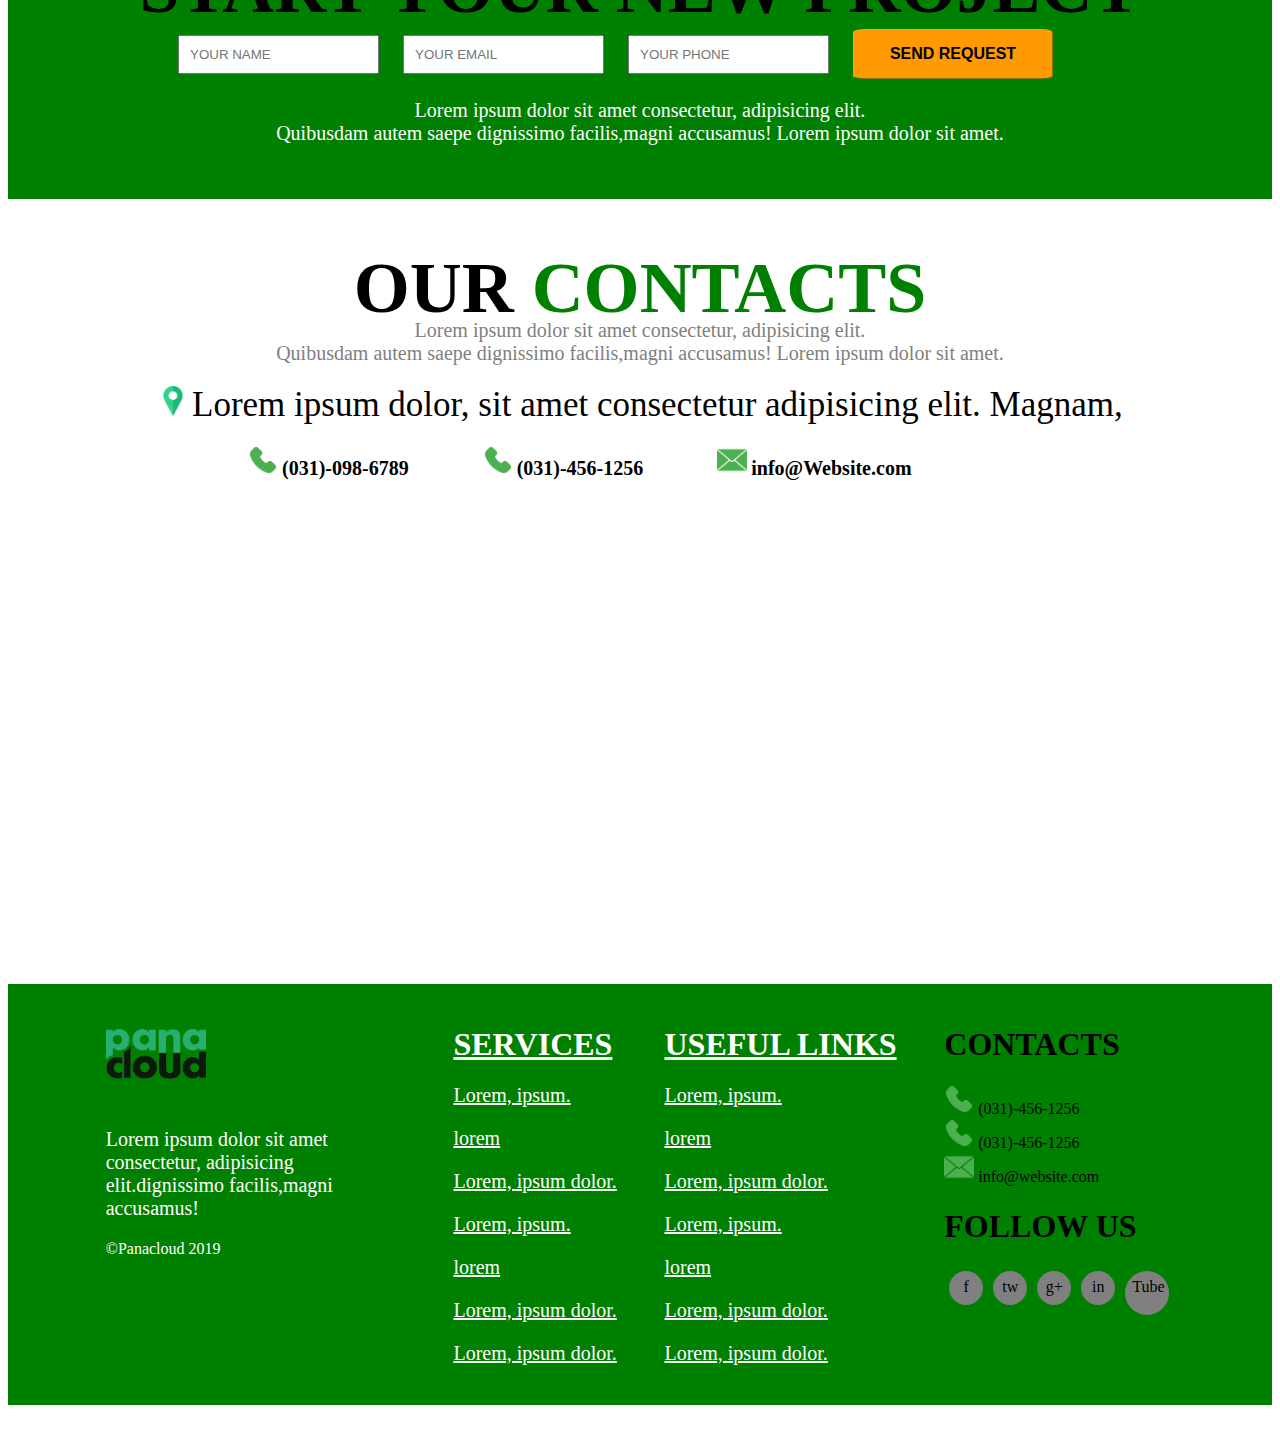
<file: Final_Assignment_of_CSS/index.html>
<!DOCTYPE html>
<html lang="en">

<head>
    <meta charset="UTF-8">
    <meta name="viewport" content="width=device-width, initial-scale=1.0">
    <title>Protfolio Website</title>
    <link rel="stylesheet" href="./style.css" />
    <link rel="preconnect" href="https://fonts.googleapis.com">
    <link rel="preconnect" href="https://fonts.gstatic.com" crossorigin>
    <link rel="icon" type="image/x-icon" href="./img/logo.png">
    <link href="https://fonts.googleapis.com/css2?family=Roboto+Condensed:ital,wght@0,100..900;1,100..900&display=swap"
        rel="stylesheet">
</head>

<body>
    <header>
        <div class="head"></div>
        <div id="header">
            <!-- image div -->
            <div>
                <img src="./img/logo.png" width="90px" height="90px" />
            </div>
            <!-- navbar section -->
            <div class="nav">
                <a href="#advantage">WHY US</a>
                <a href="#about">ABOUT</a>
                <a href="#services">SERVICES</a>
                <a href="#protfolio">PROTFOLIO</a>
                <a href="#process">PROCESS</a>
                <a href="#reviews">REVIEWS</a>
                <a href="#ourskills">OUR SKILLS</a>
                <a href="#contact-us">CONTACT US</a>
            </div>
        </div>
    </header>
    <!-- expert section -->
    <section id="sec1">
        <div>
            <h1 style="font-size: 50px;">WE ARE EXPERTS</h1>
            <p style="color: white;">Lorem ipsum dolor sit amet consectetur, adipisicing elit.<br /> Quibusdam
                autemsaepe dignissimos facilis, magni accusamus! Lorem ipsum dolor sit amet.</p>
            <button>READ MORE</button>
        </div>
    </section>
    <!-- Advantage section -->
    <section class="sec2" id="advantage">
        <div class="advantage">
            <h1 style="color:black">OUR<span style="color:green;"> ADVANTAGE</span></h1>
        </div>
        <div class="para">
            <p>Lorem ipsum dolor sit amet consectetur, adipisicing elit.<br /> Quibusdam autem saepe dignissimo
                facilis,magni accusamus! Lorem ipsum dolor sit amet.</p>
        </div>
        <div class="picLine">
            <div>
                <!-- 1st image -->
                <div class="img">
                    <img src="./img/bulb.png" width="100px" />
                </div>
                <div>
                    <h1>INNOVATION</h1>
                    <p>Lorem ipsum dolor sit amet, consectetur adipisicing elit.</p>
                </div>
            </div>
            <!-- 2nd image -->
            <div>
                <div class="img">
                    <img src="./img/thumbsup.png" width="100px" />
                </div>
                <div>
                    <h1>QUALITY</h1>
                    <p>Lorem ipsum dolor sit amet, consectetur adipisicing elit. </p>
                </div>
            </div>
            <!-- 3rd image -->
            <div>
                <div class="img">
                    <img src="./img/clock.png" width="100px" />
                </div>
                <div>
                    <h1>EXPERIENCE</h1>
                    <p>Lorem ipsum dolor sit amet, consectetur adipisicing elit.</p>
                </div>
            </div>
            <!-- 4th image  -->
            <div>
                <div class="img">
                    <img src="./img/3person.png" width="100px" />
                </div>
                <div>
                    <h1>HAPPY CLIENTS</h1>
                    <p>Lorem ipsum dolor sit amet, consectetur adipisicing elit.</p>
                </div>
            </div>
            <!-- 5th image -->
            <div>
                <div class="img">
                    <img src="./img/message.png" width="100px" />
                </div>
                <div>
                    <h1>SUPPORT</h1>
                    <p>Lorem ipsum dolor sit amet, consectetur adipisicing elit.</p>
                </div>
            </div>
        </div>
    </section>
    <!-- about section -->
    <section class="sec3" id="about">
        <div class="aboutclass">
            <div>
                <div class="heading">
                    <h1>ABOUT <span style="color: green;">US</span></h1>
                </div>
                <div class="para1">
                    <div style="width:600px">
                        <p style="color: black;">Lorem ipsum dolor, sit amet consectetur adipisicing eli Cumqu incidunt,
                            possimus cupiditate modi praesentium aliquam, liberoinventore autem cum delectus reiciendis
                            ab
                            distinctio unde eligendi doloremque molestiae itaque animi facere quisquam deleniti sapiente
                            harum. Vel, blanditiis!<br />
                            Lorem ipsum dolor sit amet consectetur adipisicing elit. Molestiae iusto omni GHJI placeat
                            rem
                            perspiciatis dolores alias fuga vel tenetur? Repellat aspernatur harum voluptas molestias
                            <br />
                            velit
                            id alias quo nobis eum, impedit molestiae assumenda incidunt quas dicta amet tenetur atque
                            tempore labore eius animi error ratione cumqertyuio perferendis. Quia, a quo!<br />
                            <button style="margin: 20px;">READ MORE</button>
                        </p>
                    </div>
                    <!-- about image -->
                    <div class="image1">
                        <img src="./img/aboutpage.png" width="500px" height="350px" />
                    </div>
                </div>
            </div>

        </div>
    </section>
    <!-- services section -->
    <section class="sec4" id="services">
        <div class="advantage">
            <h1 style="color:black">OUR
                <span style="color:green;"> SERVICES</span>
            </h1>
        </div>
        <div class="para">
            <p>Lorem ipsum dolor sit amet consectetur, adipisicing elit.<br /> Quibusdam autem saepe dignissimo
                facilis,magni accusamus! Lorem ipsum dolor sit amet.</p>
        </div>
        <!-- web design -->
        <div class="graphic">
            <div class="img2">
                <img src="./img/star.png" />
            </div>
            <h1>WEB DESIGN</h1>
            <p>Lorem ipsum dolor sit, amet consectetur adipisicing elit. Lorem, ipsum dolor.
            </p>
            <a href="# " class="read">read more</a>
        </div>
        <!-- graphic design -->
        <div class="graphic">
            <div class="img2">
                <img src="./img/star.png" />
            </div>
            <h1>GRAPHIC DESIGN</h1>
            <p>Lorem ipsum dolor sit, amet consectetur adipisicing elit. Lorem, ipsum dolor.
            </p>
            <a href="# " class="read">read more</a>
        </div>
        <!-- branding -->
        <div class="graphic">
            <div class="img2">
                <img src="./img/star.png" />
            </div>
            <h1>BRANDING</h1>
            <p>Lorem ipsum dolor sit, amet consectetur adipisicing elit. Lorem, ipsum dolor.
            </p>
            <a href="# " class="read">read more</a>
        </div>
        <!-- marketing -->
        <div class="graphic">
            <div class="img2">
                <img src="./img/star.png" />
            </div>
            <h1>MARKETNG</h1>
            <p>Lorem ipsum dolor sit, amet consectetur adipisicing elit. Lorem, ipsum dolor.
            </p>
            <a href="# " class="read">read more</a>
        </div>
    </section>
    <!-- profolio section -->
    <section class="sec5" id="protfolio">
        <div class="advantage">
            <h1 style="color:white">OUR<span style="color:green;"> PROTFOLIO</span></h1>
        </div>
        <div class="para">
            <p>Lorem ipsum dolor sit amet consectetur, adipisicing elit.<br /> Quibusdam autem saepe dignissimo
                facilis,magni accusamus! Lorem ipsum dolor sit amet.</p>
            <div>
                <a style="color: white;">WEB DESIGN</a>
                <a style="color: white;">GRAPHIC DESIGN</a>
                <a style="color: white;">BRANDING</a>
                <a style="color: orange;">LOGO</a>
                <a style="color: white;">MARKETING</a>
                <a style="color: white;">ADVERTISING</a>
            </div>
            <div class="img3">
                <img src="./img/protfolio.png" width="1200px" />
            </div>
        </div>
    </section>
    <!-- Process section -->
    <section id="process">
        <div>
            <div class="advantage">
                <h1 style="color:black">OUR<span style="color:green;"> PROCESS</span></h1>
            </div>
            <div class="para">
                <p>Lorem ipsum dolor sit amet consectetur, adipisicing elit.<br /> Quibusdam autem saepe dignissimo
                    facilis,magni accusamus! Lorem ipsum dolor sit amet.</p>
            </div>
            <div class="sec6">
                <div class="requestcall">
                    <div class="imageEdit">
                        <img src="img/phone.png" width="130px" />
                    </div>
                    <h4>REQUEST CALL</h4>
                    <p>Lorem ipsum dolor sit amet consectetur .</p>
                </div>
                <div class="requestcall">
                    <div class="imageEdit">
                        <img src="img/message.png" width="130px" />
                    </div>
                    <h4>CONSULTATION</h4>
                    <p>Lorem ipsum dolor sit amet consectetur .</p>
                </div>
                <div class="requestcall">
                    <div class="imageEdit">
                        <img src="img/planning.png" width="130px" />
                    </div>
                    <h4>PLANNING</h4>
                    <p>Lorem ipsum dolor sit amet consectetur .</p>
                </div>
                <div class="requestcall">
                    <div class="imageEdit">
                        <img src="img/process.png" width="130px" />
                    </div>
                    <h4>WORK PROCESS</h4>
                    <p>Lorem ipsum dolor sit amet consectetur .</p>
                </div>
                <div class="requestcall">
                    <div class="imageEdit">
                        <img src="img/pencil.png" width="130px" />
                    </div>
                    <h4>CORRECTING</h4>
                    <p>Lorem ipsum dolor sit amet consectetur .</p>
                </div>
                <div class="requestcall">
                    <div class="imageEdit">
                        <img src="img/deliver.png" width="130px" />
                    </div>
                    <h4>DELIVER</h4>
                    <p>Lorem ipsum dolor sit amet consectetur .</p>
                </div>
            </div>
        </div>
    </section>
    <!-- PEOPLE ABOUT US -->
    <section class="sec7" id="reviews">
        <div>
            <div class="advantage">
                <h1 style="color:black">PEOPLE <span style="color:green;"> ABOUT US</span></h1>
            </div>
            <div class="para">
                <p>Lorem ipsum dolor sit amet consectetur, adipisicing elit.<br /> Quibusdam autem saepe dignissimo
                    facilis,magni accusamus! Lorem ipsum dolor sit amet.</p>
            </div>
        </div>

        <!--ROW 1 -->
        <div class="row1">
            <div class="mainDiv">
                <span class="square-text">

                    <img src="./img/1person.png" height="100px">
                </span>
                <div class="content">
                    <h4>JOHN DOE</h4>

                    <p>Lorem ipsum dolor sit amet consectetur adipisicing elit. Est ratione qui distinctio! Deleniti
                        tempora velit a explicabo sint?</p>
                </div>
            </div>
            <!-- complete -->
            <!--ROW 2 -->
            <div class="row2">
                <div class="mainDiv">
                    <span class="square-text">

                        <img src="./img/1person.png" height="100px">
                    </span>
                    <div class="content">
                        <h4>JOHN DOE</h4>

                        <p>Lorem ipsum dolor sit amet consectetur adipisicing elit. Est ratione qui distinctio!
                            Deleniti tempora velit a explicabo sint?</p>
                    </div>
                </div>
            </div>
        </div>
        <!--ROW 3-->
        <div class="row1">
            <div class="mainDiv">
                <span class="square-text">

                    <img src="./img/1person.png" height="100px">
                </span>
                <div class="content">
                    <h4>JOHN DOE</h4>

                    <p>Lorem ipsum dolor sit amet consectetur adipisicing elit. Est ratione qui distinctio! Deleniti
                        tempora velit a explicabo sint?</p>
                </div>
            </div>
            <!-- complete -->
            <!--ROW 4 -->
            <div class="row2">
                <div class="mainDiv">
                    <span class="square-text">

                        <img src="./img/1person.png" height="100px">
                    </span>
                    <div class="content">
                        <h4>JOHN DOE</h4>
                        <p>Lorem ipsum dolor sit amet consectetur adipisicing elit. Est ratione qui distinctio!
                            Deleniti tempora velit a explicabo sint?</p>
                    </div>
                </div>
            </div>
        </div>
    </section>
    <!-- skills section -->
    <section class="sec8" id="ourskills">
        <div>
            <div>
                <div class="advantage">
                    <h1 style="color:black">OUR <span style="color:green;"> SKILLS</span></h1>
                </div>
                <div class="para">
                    <p>Lorem ipsum dolor sit amet consectetur, adipisicing elit.<br /> Quibusdam autem saepe dignissimo
                        facilis,magni accusamus! Lorem ipsum dolor sit amet.</p>
                </div>
                <div class="circles">
                    <div class="circle-1">
                        <span>45%</span>
                    </div>
                    <div class="circle-2">
                        <span>60%</span>
                    </div>
                    <div class="circle-3">
                        <span>75%</span>
                    </div>
                    <div class="circle-4">
                        <span>80%</span>
                    </div>
                </div>
            </div>
        </div>
    </section>
    <!-- start you new project -->
    <section>
        <div class="contact">
            <div class="advantage">
                <h1 style="color:black">START YOUR NEW PROJECT</h1>
            </div>
            <div class="info">
                <input placeholder="YOUR NAME" style="padding: 10px; " />
                <input placeholder="YOUR EMAIL" style="padding: 10px;margin-left: 20px;" />
                <input placeholder="YOUR PHONE" style="padding: 10px; margin-left: 20px;" />
                <button style="width: 200px;margin-left: 20px;">
                    SEND REQUEST
                </button>
            </div>
            <div class="para">
                <p style="color: white; margin-top:0px; ">Lorem ipsum dolor sit amet consectetur, adipisicing
                    elit.<br /> Quibusdam autem saepe dignissimo
                    facilis,magni accusamus! Lorem ipsum dolor sit amet.</p>
            </div>
        </div>
    </section>
    <!-- contact us -->
    <section id="contact-us">
        <div>
            <div class="advantage">
                <h1 style="color:black">OUR <span style="color:green;"> CONTACTS</span></h1>
            </div>
            <div class="para">
                <p>Lorem ipsum dolor sit amet consectetur, adipisicing elit.<br /> Quibusdam autem saepe dignissimo
                    facilis,magni accusamus! Lorem ipsum dolor sit amet.</p>
            </div>
            <div class="location">
                <img src="./img/location.png" width="30px" />
                <span style="font-size: 35px;">Lorem ipsum dolor, sit amet consectetur adipisicing elit. Magnam,
                </span><br />
                <div class="detail">
                    <img src="./img/telephone.png" width="30px" style="margin-left: 70px;" />
                    <span>(031)-098-6789</span>

                    <img src="./img/telephone.png" width="30px" style="margin-left: 70px;" />
                    <span>(031)-456-1256</span>

                    <img src="./img/email.png" width="30px" style="margin-left: 70px;" />
                    <span>info@Website.com</span>
                </div>
                <iframe
                    src="https://www.google.com/maps/embed?pb=!1m18!1m12!1m3!1d3620.3807996861433!2d67.02340577460166!3d24.85084057793561!2m3!1f0!2f0!3f0!3m2!1i1024!2i768!4f13.1!3m3!1m2!1s0x3eb33e75a28531d1%3A0x412558657f5ff4a8!2sGovernor%20House%20Sindh!5e0!3m2!1sen!2s!4v1729375383588!5m2!1sen!2s"
                    width="1000" height="450" style="border:0;" allowfullscreen="" loading="lazy"
                    referrerpolicy="no-referrer-when-downgrade"></iframe>
            </div>
        </div>
    </section>
    <!-- Footer -->
    <footer>
        <div class="end">
            <!-- logo part -->
            <div><img src="./img/logo.png" alt="panacloud" width="100px">
                <div style="width: 300px; color:white">
                    <p style="color:white">Lorem ipsum dolor sit amet consectetur, adipisicing elit.dignissimo
                        facilis,magni accusamus! </p>
                    <span>©Panacloud 2019 </span>
                </div>

            </div>
            <!-- services part -->
            <div class="services">
                <h1 style="color:white; text-decoration: underline;" >SERVICES</h1>
                <p style="color:white; text-decoration: underline">Lorem, ipsum.</p>
                <p style="color:white; text-decoration: underline">lorem</p>
                <p style="color:white; text-decoration: underline">Lorem, ipsum dolor.</p>
                <p style="color:white; text-decoration: underline">Lorem, ipsum.</p>
                <p style="color:white; text-decoration: underline">lorem</p>
                <p style="color:white; text-decoration: underline">Lorem, ipsum dolor.</p>
                <p style="color:white; text-decoration: underline">Lorem, ipsum dolor.</p>
            </div>
            <!-- USEFUL LINKS part -->
            <div class="useful-links">
                <h1 style="color:white; text-decoration: underline">USEFUL LINKS</h1>
                <p style="color:white; text-decoration: underline">Lorem, ipsum.</p>
                <p style="color:white; text-decoration: underline">lorem</p>
                <p style="color:white; text-decoration: underline">Lorem, ipsum dolor.</p>
                <p style="color:white; text-decoration: underline">Lorem, ipsum.</p>
                <p style="color:white; text-decoration: underline">lorem</p>
                <p style="color:white;  text-decoration: underline">Lorem, ipsum dolor.</p>
                <p style="color:white; text-decoration: underline">Lorem, ipsum dolor.</p>
            </div>
            <!-- CONTACT -->
            <div class="follow">
                <h1>CONTACTS</h1>
                <img src="./img/telephone.png" width="30px" />
                <span>(031)-456-1256</span>
                <br />
                <img src="./img/telephone.png" width="30px" />
                <span>(031)-456-1256</span>
                <br />
                <img src="./img/email.png" width="30px" />
                <span>info@website.com</span>

                <!-- follow us section  -->
                <h1>FOLLOW US</h1>
                <div class="icons">
                    <div
                        style="width: 20px; height: 20px; border-radius: 30px; background-color:grey;text-align:center; padding:7px;margin:5px">
                        f</div>
                    <div
                        style="width: 20px; height: 20px; border-radius: 30px; background-color:grey;text-align:center; padding:7px;margin:5px">
                        tw</div>
                    <div
                        style="width:20px; height: 20px; border-radius: 30px; background-color:grey;text-align:center; padding:7px;margin:5px">
                        g+</div>
                    <div
                        style="width: 20px; height: 20px; border-radius: 30px; background-color:grey;text-align:center; padding:7px;margin:5px">
                        in</div>
                    <div
                        style="width: 30px; height: 30px; border-radius: 30px; background-color:grey;text-align:center; padding:7px;margin:5px">
                        Tube</div>
                </div>
            </div>
        </div>
    </footer>
</body>
</html>
</file>
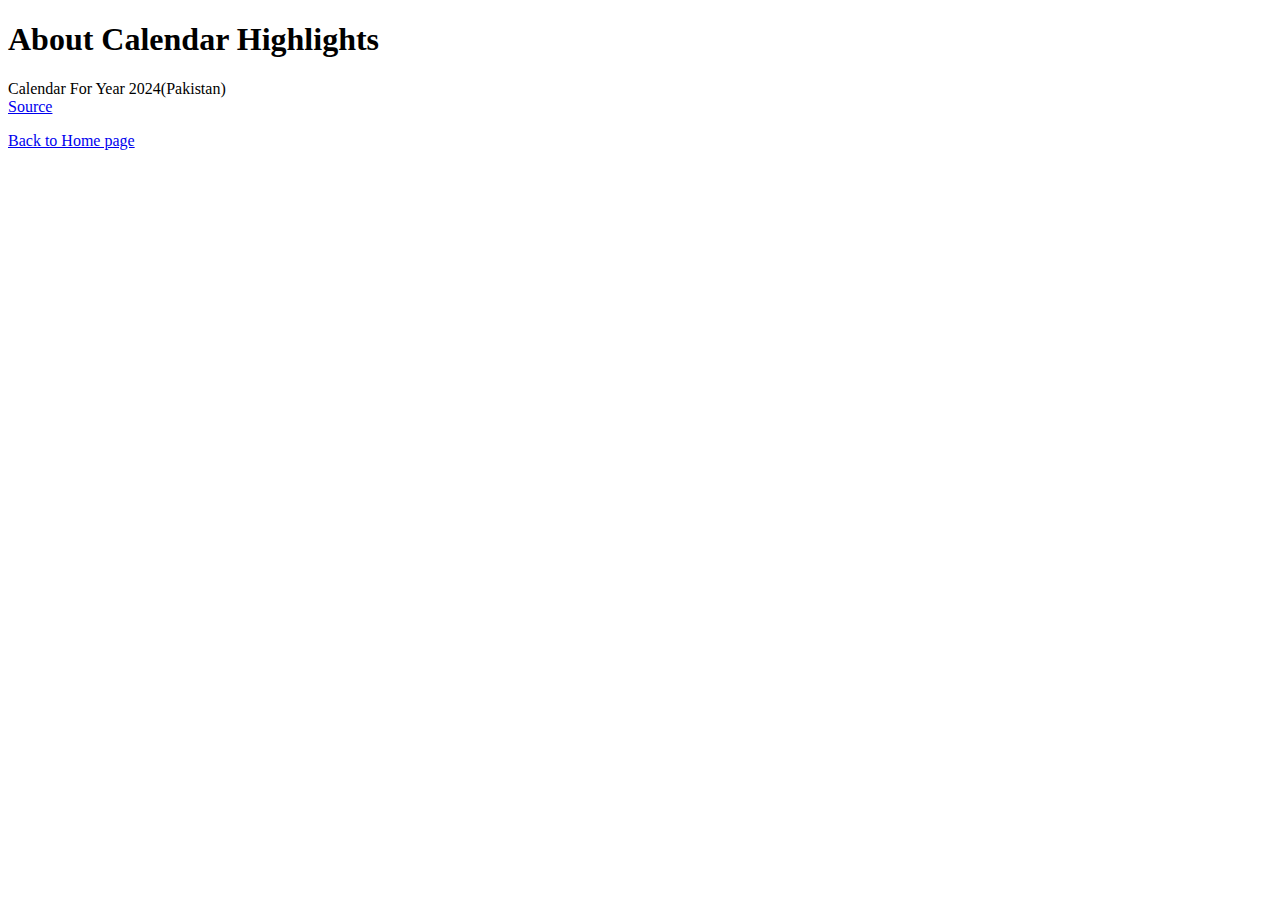
<file: chapter_4/main.html>
<!DOCTYPE html>
<html lang="en">
<head>
    <meta charset="UTF-8">
    <meta name="viewport" content="width=device-width, initial-scale=1.0">
    <title>Calender Highlights</title>
</head>
<body>
    <h1>About Calendar Highlights</h1>
    <p>Calendar For Year 2024(Pakistan)<br/>
    <a href="https://www.timeanddate.com/" target="_blank"> Source</a></p>
    <a href="./index.html"> Back to Home page</a>
</body>
</html>
</file>
<file: chapter_13/style.css>
.card {
    width: 300px;
    display: inline-block;
    margin: 50px;
    box-shadow: 10px 10px 5px 0px rgba(116, 111, 111, 0.75);
    border-radius: 5%;
    border-top: beige;

}

button {
    width: 120px;
    padding: 10px 20px;
    background-color: rgb(46, 184, 226);
    font-size: 15px;
    font-family:'Franklin Gothic Medium', 'Arial Narrow', Arial, sans-serif;
    color: white;
    border: none;
    box-shadow: 5px 3px 3px 0px rgba(116, 111, 111, 0.75);
   border-radius: 5%;
   margin-bottom: 20px;
}


.container {
    padding: 20px;
    margin: 0px;
    font-family: Arial, Helvetica, sans-serif;
    line-height: 25px;

}
div{
    text-align: center;
}
</file>
<file: chapter_6/style.css>
h1{
    text-align: center;
    text-decoration: underline;
    font-display: bold;
 
}
table{
    border: 2%;
    border-style: solid;
    border-color: black;
    width: 100%;
    text-align: center;
    margin: auto;
    margin-bottom: 3%;
    
}
tr,td{
    text-align: center;
    padding: 1%;
    border: 2px solid black;
}
#outer{
    margin-left: auto;
    margin-right: auto;
}

.column1{
    background-color:rgb(255, 103, 123);
}
.column2{
    background-color: rgba(155, 50, 204, 0.897);
}
.column3{
background-color: rgb(94, 86, 211);
}
.column4{
  background-color:green;
}
.column5{
    background-color: rgb(238, 241, 21);
}
.column6{
    background-color: rgba(170, 84, 4, 0.945);
}
.column7{
    background-color: rgb(228, 152, 39);
}
.column8{
    background-color: pink;
}
.column9{
background-color: rgb(187, 235, 235);
}
</file>
<file: Final_Assignment_of_CSS/style.css>
#header {
    display: flex;
    justify-content: space-between;
    height: 80px
}

.head {
    background-color: black;
    height: 30px
}

.nav {
    padding: 20px;
    margin: 12px;
    justify-content: space-between;
    align-items: center;
    font-size: large;
}

a {
    padding: 10px;
    color: black;
    font-size: larger;
}

a:hover {
    text-decoration: underline;
    font-weight: bold;
    text-decoration-color: #eecb2eef;
}

#sec1 {
    text-align: center;
    color: white;
    background-color: hsla(98, 95%, 26%, 0.937);
    height: 300px;
    padding: 130px;
    font-size: x-large;
}

button {
    color: black;
    background-color: hwb(36 1% 0%);
    border-width: 1px;
    border-color: #dbb405ef;
    border-radius: 6%;
    width: 130px;
    height: 50px;
    padding: 3px;
    font-size: medium;
    font-weight: bold;

}

.advantage {
    display: flex;
    justify-content: center;
    text-align: center;
    font-size: 36px;
    gap: 10px;
    height: 100px;

}

.para {
    text-align: center;
    font-size: 20px;
    color: gray;

}

.img {
    border-radius: 100px;
    background-color: rgb(236, 232, 232);
    width: 200px;
    height: 200px;
    align-items: center;
    justify-content: center;
    display: flex;

}

#bulb {
    padding: 1000px;
}

.picLine {
    display: flex;
    margin: 40px;
}

div>p {
    color: gray;
    font-size: 20px;
}

.aboutclass {
    display: flex;
    background-color: #ebeaea;
    font-size: 30px;
    height: 550px;
}

.heading {
    justify-content: center;
    align-items: center;
    display: flex;
    gap: 10px;
    text-align: center;
}

.image1 {
    display: flex;
    justify-content: end;
    margin-left: 70px;
}

.para1 {
    display: flex;
    justify-content: space-between;
    padding: 10px;
    margin-left: 30px;
}

.graphic {
    width: 250px;
    height: 250px;
    border-radius: 10px;
    background-color: #e0dfdaef;
    box-shadow: 0 4px 6px rgba(0, 0, 0, 0.1);
    position: relative;
    display: inline-block;
    margin-top: 50px;
    margin: 30px
}

.img2 {
    width: 80px;
    height: 80px;
    border-radius: 50%;
    background-color: rgb(255, 187, 86);
    margin-left: 60px;
    position: absolute;
    top: -25px;
    left: 20px;

}

.img2 img {
    align-items: center;
    width: 70px;
    padding: 5px;
    padding-bottom: 15px;
}

.graphic h1 {
    padding-top: 50px;
    text-align: center;
}

.graphic p {
    margin: 6px;
}

.graphic a {
    text-align: center;
    font-size: 25px;
    color: green;
    text-decoration: none;
    margin-left: 50px;
}

.graphic a:hover {
    text-decoration: underline;
}

.sec5 {
    background-color: black;
}

.img3 {
    margin-top: 30px;
}

.imageEdit {
    width: 200px;
    border-style: solid;
    border-radius: 100px;
    height: 200px;
    width: 200px;
    margin-top: 30px
}

.sec6 {
    display: flex;
    margin: 10px
}

.imageEdit img {
    align-items: center;
    padding: 30px
}

.imageEdit h4 {
    font-size: large;
}

.sec7 {
    background-color: #e0dfdaef;
}

.row1 {
    display: flex;
    margin: 15px;
    padding: 10px;
}

.square-text {
    background-color: white;
    border-radius: 100px;
    height: 150px;
    width: 150px;
}

.square-text img {
    margin: 20px
}

.mainDiv {
    display: flex;
}

.content {
    width: 400px;
    line-height: 20px;

}

.circles {
    display: flex;
    margin: 20px;
    padding: 30px;
    gap: 50px;
    align-items: center;
    justify-content: center;

}

.circle-1 {
    display: inline-flex;
    align-items: center;
    justify-content: center;
    width: 200px;
    height: 200px;
    border-radius: 50%;
    border-color: yellow;
    border-style: solid;
    justify-items: center;
    border: 5px solid yellow;
    border-left-width: 20px;
    border-right-width: 1px;
    color: yellow;

}

.circle-1 span {
    font-weight: bold;
    margin-left: 3px;
    font-size: 36px;
}

.circle-2 {
    display: flex;
    align-items: center;
    justify-content: center;
    width: 200px;
    height: 200px;
    border-radius: 50%;
    border-color: red;
    border-style: solid;
    justify-items: center;
    border: 5px solid red;
    border-left-width: 20px;
    border-right-width: 1px;
    color: red;
}

.circle-2 span {
    font-weight: bold;
    margin-left: 3px;
    font-size: 36px;
}

.circle-3 {
    display: flex;
    align-items: center;
    justify-content: center;
    width: 200px;
    height: 200px;
    border-radius: 50%;
    border-color: green;
    border-style: solid;
    justify-items: center;
    border: 5px solid green;
    border-left-width: 20px;
    border-right-width: 1px;
    color: green;
}

.circle-3 span {
    font-weight: bold;
    margin-left: 3px;
    font-size: 36px;
}

.circle-4 {
    display: flex;
    align-items: center;
    justify-content: center;
    width: 200px;
    height: 200px;
    border-radius: 50%;
    border-color: black;
    border-style: solid;
    justify-items: center;
    border: 5px solid black;
    border-left-width: 30px;
    border-right-width: 1px;
    color: black;
}

.circle-4 span {
    font-weight: bold;
    margin-left: 3px;
    font-size: 36px;
}

.contact {
    background-color: green;
    height: 300px
}

.info {
    margin-top: 10px;
    padding: 20px;
    align-items: center;
    justify-content: center;
    margin-left: 150px
}

.location {
    align-items: center;
    justify-content: center;
    margin-left: 150px;
}

.detail {
    margin: 20px;
    gap: 40px
}

.detail span {
    font-weight: bold;
    font-size: 20px;
}

footer {
    background-color: green;
}

.end {
    display: flex;
    margin: 30px;
    padding: 20px;
    justify-content: space-evenly;
}

.icons {
    display: flex;
    justify-content: space-evenly;
}
</file>
